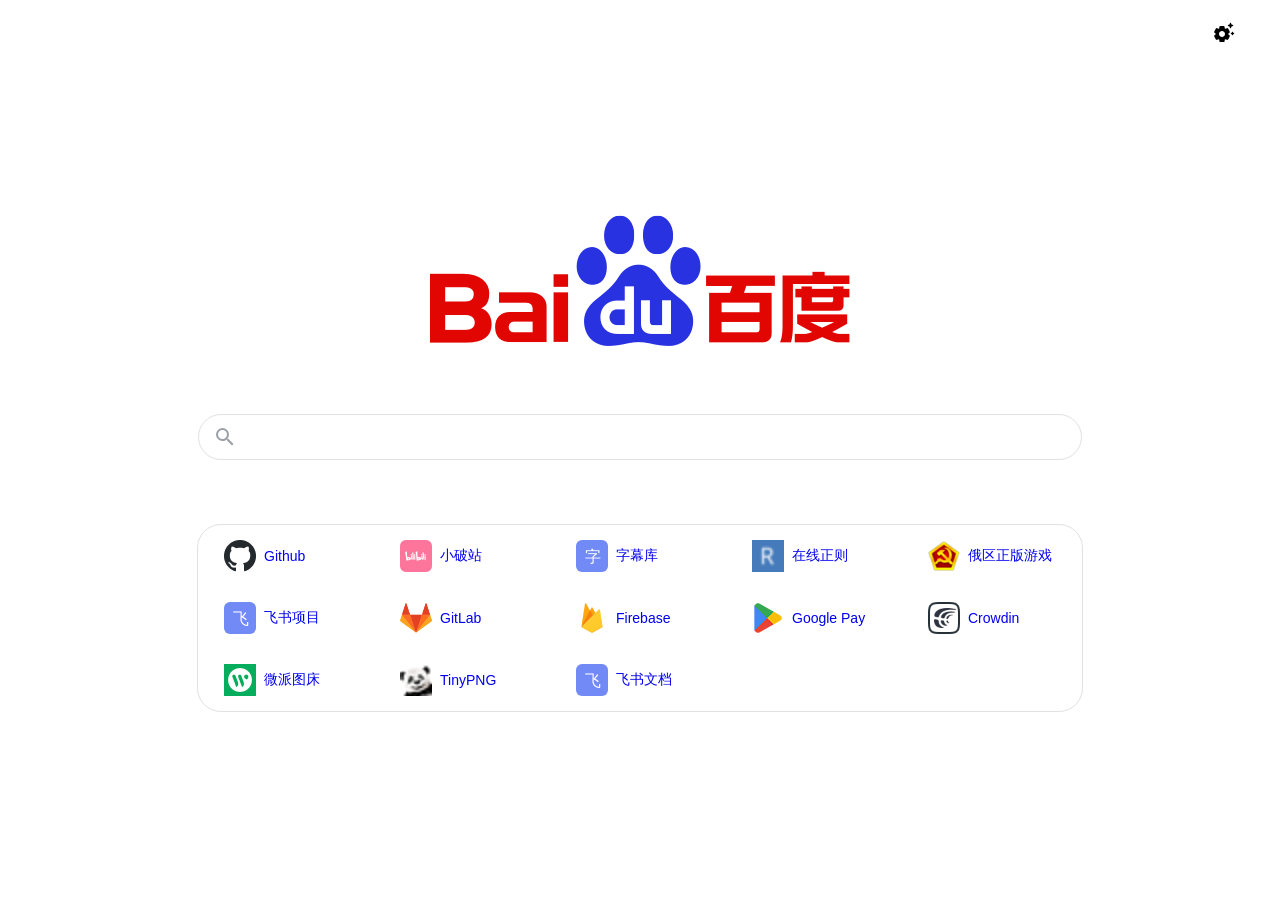
<file: index.html>
<!DOCTYPE html>
<html lang="zh-CN">
<head>
    <meta content="text/html; charset=utf-8" http-equiv="Content-Type"/>
    <title>
        百度一下
    </title>
    <link href="favicon.ico" rel="icon"/>
    <link href="cus.css" rel="stylesheet"/>
    <link href="baidu.css" rel="stylesheet"/>
    <link href="material.css" rel="stylesheet"/>
    <link href="icons.css" rel="stylesheet"/>
    <link href="init-7d80ace317.css" rel="stylesheet"/>
    <script src="jquery.min.js"></script>
    <script src="material-components-web.min.js"></script>
</head>
<body>
<header class="mdc-top-app-bar mdc-top-app-bar--fixed"
        style="-webkit-transition: background-color 250ms cubic-bezier(.4,0,.2,1);">
    <div class="mdc-top-app-bar__row">
        <section class="mdc-top-app-bar__section mdc-top-app-bar__section--align-end" style="margin-right: 20px;">
            <mwc-button style="border-radius: 30px;">
                <button class="mdc-top-app-bar__action-item mdc-icon-button" aria-label="Options"
                        onclick="setting_search_engine()">
                    <svg viewBox="0 0 24 24">
                        <path d="m18.04 7.99-.63-1.4-1.4-.63c-.39-.18-.39-.73 0-.91l1.4-.63.63-1.4c.18-.39.73-.39.91 0l.63 1.4 1.4.63c.39.18.39.73 0 .91l-1.4.63-.63 1.4c-.17.39-.73.39-.91 0zm3.24 4.73-.32-.72c-.18-.39-.73-.39-.91 0l-.32.72-.73.32c-.39.18-.39.73 0 .91l.72.32.32.73c.18.39.73.39.91 0l.32-.72.73-.32c.39-.18.39-.73 0-.91l-.72-.33zm-5.04 1.65 1.23.93c.4.3.51.86.26 1.3l-1.62 2.8c-.25.44-.79.62-1.25.42l-1.43-.6c-.2.13-.42.26-.64.37l-.19 1.54c-.06.5-.49.88-.99.88H8.38c-.5 0-.93-.38-.99-.88l-.19-1.54c-.22-.11-.43-.23-.64-.37l-1.43.6c-.46.2-1 .02-1.25-.42l-1.62-2.8c-.25-.44-.14-.99.26-1.3l1.23-.93V14c0-.12 0-.25.01-.37l-1.23-.93c-.4-.3-.51-.86-.26-1.3l1.62-2.8c.25-.44.79-.62 1.25-.42l1.43.6c.2-.13.42-.26.64-.37l.19-1.54c.05-.49.48-.87.98-.87h3.23c.5 0 .93.38.99.88l.19 1.54c.22.11.43.23.64.37l1.43-.6c.46-.2 1-.02 1.25.42l1.62 2.8c.25.44.14.99-.26 1.3l-1.23.93c.01.12.01.24.01.37s0 .24-.01.36zM13 14c0-1.66-1.34-3-3-3s-3 1.34-3 3 1.34 3 3 3 3-1.34 3-3z"></path>
                    </svg>
                </button>
            </mwc-button>
        </section>
    </div>
</header>
<main class="mdc-top-app-bar--fixed-adjust">
    <center>
        <div class="logo-box">
            <img alt="Google" data-atf="1" height="auto" id="google-logo" src="baidu.png"/>
        </div>
    </center>
    <script type="text/javascript">
        if (localStorage.engine === 'google') {
            $('#google-logo').attr('src','google.png');
        } else if (localStorage.engine === 'bing') {
            $('#google-logo').attr('src','bing.png');
        }
    </script>
    <div class="search">
        <form action="https://www.baidu.com/s" class="tsf" data-submitfalse="f" id="tsf" method="GET" name="f"
              role="search" style="overflow:visible;z-index: 999;">
            <div class="card">
                <div class="input-box">
                    <div class="icon">
                        <div class="iblpc">
                                <span class="wFncld z1asCe">
                                    <svg focusable="false" viewbox="0 0 24 24" xmlns="http://www.w3.org/2000/svg">
                                        <path d="M15.5 14h-.79l-.28-.27A6.471 6.471 0 0 0 16 9.5 6.5 6.5 0 1 0 9.5 16c1.61 0 3.09-.59 4.23-1.57l.27.28v.79l5 4.99L20.49 19l-4.99-5zm-6 0C7.01 14 5 11.99 5 9.5S7.01 5 9.5 5 14 7.01 14 9.5 11.99 14 9.5 14z">
                                        </path>
                                    </svg>
                                </span>
                        </div>
                        <div class="a4bIc">
                            <input id="input_search" autocomplete="off" class="gLFyf gsfi input-view" maxlength="2048" name="wd"
                                   type="text">
                            </input>
                            <script src="search.js">
                            </script>
                        </div>
                    </div>
                </div>
            </div>
            <div class="think_panel" style="display: none;">
            </div>
        </form>
    </div>
    <div style="margin-top: 64px;">
        <div class="card chip_panel" style="height: fit-content;">
            <div class="s-mblock-content s-opacity-blank3" id="sites_panel">
            </div>
        </div>
    </div>
    <script src="sites.js">
    </script>

    <div class="mdc-dialog" style="z-index: 1000;text-align: left;padding-left: 20px;padding-top: 20px;">
        <div class="mdc-dialog__container">
            <div class="mdc-dialog__surface" style="min-width: 300px;">
                <h2 class="mdc-dialog__title" style="font-weight: bold; font-size: x-large;" id="goog_1692804950-alert-title"><!---->设置搜索引擎<!----></h2>

                <div class="mdc-dialog__content" style="padding-top: 14px;" id="goog_1692804950-alert-supporting">
                    <ul>
                        <li>谷歌：需要**上网</li>
                        <li>必应：广告少(建议)</li>
                        <li>百度：国内资源较多</li>
                    </ul>
                </div>

                <footer class="mdc-dialog__actions">
                    <!---->
                    <button type="button" onclick="set_engine('google')" class="mdc-button mdc-dialog__button mdc-ripple-upgraded" data-mdc-dialog-action="1">
                        <span class="mdc-button__label"><!---->谷歌<!----></span>
                        <div class="mdc-button__ripple"></div>
                    </button>
                    <!---->
                    <button type="button" onclick="set_engine('bing')" class="mdc-button mdc-dialog__button mdc-ripple-upgraded" data-mdc-dialog-action="2">
                        <span class="mdc-button__label"><!---->必应<!----></span>
                        <div class="mdc-button__ripple"></div>
                    </button>
                    <!---->
                    <button type="button" onclick="set_engine('baidu')" class="mdc-button mdc-dialog__button mdc-ripple-upgraded" data-mdc-dialog-action="2">
                        <span class="mdc-button__label"><!---->百度<!----></span>
                        <div class="mdc-button__ripple"></div>
                    </button>
                </footer>
            </div>
        </div>
        <div class="mdc-dialog__scrim"></div>
        <script type="text/javascript">
            const buttons = document.querySelectorAll('.mdc-button');
            for (const button of buttons) {
                mdc.ripple.MDCRipple.attachTo(button);
            }
            const topAppBar = new mdc.topAppBar.MDCTopAppBar(document.querySelector('.mdc-top-app-bar'));
            const dialog = new mdc.dialog.MDCDialog(document.querySelector('.mdc-dialog'));
            function set_engine(engine_name) {
                localStorage.engine=engine_name;
                location.reload();
            }
            function setting_search_engine() {
                dialog.open()
            }
            if (localStorage.engine === 'google') {
                $('#tsf').attr('action','https://www.google.com/search');
                $('#input_search').attr('name','q');
            } else if (localStorage.engine === 'bing') {
                $('#tsf').attr('action','https://cn.bing.com/search');
                $('#input_search').attr('name','q');
            }
        </script>
    </div>
</main>
</body>
</html>
</file>
<file: cus.css>
.chip_panel {
    max-width: 884px;
    margin-top: 100px;
    min-height: 150px;
}

@keyframes myfirst {0% {margin-top: 0px;}100% {margin-top: 120px;}}
@-moz-keyframes myfirst {0% {margin-top: 0px;}100% {margin-top: 120px;}}
@-webkit-keyframes myfirst {0% {margin-top: 0px;}100% {margin-top: 120px;}}
@-o-keyframes myfirst {0% {margin-top: 0px;}100% {margin-top: 120px;}}

#google-logo {
    animation: myfirst 0.5s;
    -moz-animation: myfirst 0.5s;
    -webkit-animation: myfirst 0.5s;
    -o-animation: myfirst 0.5s;
    -moz-animation-fill-mode: forwards;
    -webkit-animation-fill-mode: forwards;
    -o-animation-fill-mode: forwards;
}
.logo-box {
    height: 350px;
}
.search {
    position: relative;
    margin: 0 auto;
    width: 584px;
    width: auto;
    max-width: 884px
}

.card:hover {
    box-shadow: 0 1px 6px rgba(32, 33, 36, .28);
    border-color: rgba(223, 225, 229, 0)
}

.input-box {
    width: 100%;
}

.icon {
    flex: 1;
    display: flex;
    padding: 0 8px 0 0;
    padding-left: 14px;
    height: 44px;
}

.wFncld {
    margin-top: 0px;
    color: #9aa0a6;
    height: 20px;
    width: 20px
}

.z1asCe {
    display: inline-block;
    fill: currentColor;
    height: 24px;
    line-height: 24px;
    position: relative;
    width: 24px
}
.z1asCe svg {
    display: block;
    height: 100%;
    width: 100%
}
.a4bIc {
    display: flex;
    flex: 1;
    flex-wrap: wrap
}
.gLFyf {
    background-color: transparent;
    border: none;
    margin: 0;
    padding: 0;
    color: rgba(0, 0, 0, .87);
    word-wrap: break-word;
    outline: none;
    display: flex;
    flex: 100%;
    -webkit-tap-highlight-color: transparent;
    margin-top: 0px;
    height: 44px;
    font-size: 16px
}
.iblpc {
    display: flex;
    align-items: center;
    padding-right: 13px;
    margin-top: 0;
}
.pR49Ae {
    color: transparent;
    flex: 100%;
    white-space: pre;
    height: 44px
}
.gsfi {
    font: 16px arial, sans-serif;
    color: rgba(0, 0, 0, .87);
    line-height: 44px;
    height: 44px !important
}
.card {
    background: #fff;
    display: flex;
    border: 1px solid #dfe1e5;
    box-shadow: none;
    border-radius: 24px;
    z-index: 3;
    height: 44px;
    margin: 0 auto;
    width: 482px;
    width: auto;
}
.think_card {
    z-index: 2;
    border-bottom-left-radius: 0;
    border-bottom-right-radius: 0;
    box-shadow: 0 1px 6px rgba(32, 33, 36, .28);
    border-color: rgba(223, 225, 229, 0)
}
.think_panel {
    position: absolute;
    width: 100%;
    height: auto;
    text-align: left;
    margin-top: -1px;
    z-index: 4;
    cursor: default;
    background: #fff;
    box-shadow: 0 1px 6px rgba(32, 33, 36, .28);
    display: flex;
    flex-direction: column;
    list-style-type: none;
    margin: 0;
    padding: 0;
    border: 0;
    border-radius: 0 0 24px 24px;
    padding-bottom: 4px;
    overflow: hidden;
}
.think_list:hover {
    background: #eee;
}

.sbct {
    display: flex;
    align-items: center;
    min-width: 0;
    padding: 0;
}
.sbic {
    display: flex;
    flex: 0 1 auto;
    align-items: center;
    margin-right: 20px;
}
.sb43 {
    background: url(s_i.png) no-repeat 0 0;
    background-size: 25px;
    min-height: 25px;
    min-width: 25px;
    height: 25px;
    width: 25px;
}
.jKWzZXdEJWi__suggestions-inner-container {
    flex: auto;
    display: flex;
    margin: 0 20px;
    height: 35px;
    align-items: center;
    margin: 0 20px 0 14px;
}
</file>
<file: baidu.css>
.s-xmancard-mine_new_new {
    position: relative;
    -moz-user-select: none;
    -webkit-user-select: none;
    user-select: none;
    padding-bottom: 21px
}
blockquote, body, button, dd, dl, dt, fieldset, form, h1, h2, h3, h4, h5, h6, hr, input, legend, li, ol, p, pre, td, textarea, th, ul {
    margin: 0;
    padding: 0
}
html {
    color: #000;
    overflow-y: scroll;
    overflow: -moz-scrollbars
}
body, button, input, select, textarea {
    font-size: 12px;
    font-family: "PingFang SC", Arial, "Microsoft YaHei", sans-serif
}
h1, h2, h3, h4, h5, h6 {
    font-size: 100%
}
em {
    font-style: normal
}
small {
    font-size: 12px
}
ol, ul {
    list-style: none
}
a {
    text-decoration: none
}
a:hover {
    text-decoration: underline
}
legend {
    color: #000
}
fieldset, img {
    border: 0
}
button, input, select, textarea {
    font-size: 100%
}
table {
    border-collapse: collapse;
    border-spacing: 0
}
img {
    -ms-interpolation-mode: bicubic
}
textarea {
    resize: vertical
}
.left {
    float: left
}
.right {
    float: right
}
.overflow {
    overflow: hidden
}
.hide {
    display: none
}
.block {
    display: block
}
.inline {
    display: inline
}
.error {
    color: red;
    font-size: 12px
}
button, label {
    cursor: pointer
}
.clearfix:after {
    content: '\20';
    display: block;
    height: 0;
    clear: both
}
.clearfix {
    zoom: 1
}
.clear {
    clear: both;
    height: 0;
    line-height: 0;
    font-size: 0;
    visibility: hidden;
    overflow: hidden
}
.wordwrap {
    word-break: break-all;
    word-wrap: break-word
}
.s-yahei {
    font-family: arial, 'Microsoft Yahei', '微软雅黑'
}
pre.wordwrap {
    white-space: pre-wrap
}
body {
    text-align: center;
    background: #fff
}
body, form {
    position: relative;
    z-index: 0
}
td {
    text-align: left
}
img {
    border: 0
}
#s_wrap {
    position: relative;
    z-index: 0;
    min-width: 1000px
}
#wrapper {
    height: 100%
}
#head .s-ps-islite {
    _padding-bottom: 370px
}
#head_wrapper.s-ps-islite {
    padding-bottom: 370px
}
#head_wrapper.s-ps-islite #s_lm_wrap {
    bottom: 298px;
    background: 0 0!important;
    filter: none!important
}
#head_wrapper.s-ps-islite .s_form {
    position: relative;
    z-index: 1
}
#head_wrapper.s-ps-islite .fm {
    position: absolute;
    bottom: 0
}
#head_wrapper.s-ps-islite .s-p-top {
    position: absolute;
    bottom: 40px;
    width: 100%;
    height: 181px
}
#head_wrapper.s-ps-islite #s_lg_img, #head_wrapper.s-ps-islite #s_lg_img_new {
    position: static;
    margin: 33px auto 0 auto
}
.s_lm_hide {
    display: none!important
}
#head_wrapper.s-down #s_lm_wrap {
    display: none
}
.s-lite-version #m {
    padding-top: 125px
}
#s_lg_img, #s_lg_img_new {
    position: absolute;
    bottom: 10px;
    left: 50%;
    margin-left: -135px
}
#form {
    z-index: 1
}
#s_lm_wrap {
    position: absolute;
    margin-left: -447px;
    bottom: 0;
    left: 50%;
    z-index: 0;
    height: 30px;
    width: 895px;
    line-height: 30px;
    text-align: center
}
.s-skin-hasbg #s_lm_wrap {
    background: 0 0;
    background-image: -webkit-gradient(linear, left top, left bottom, from(rgba(0, 0, 0, .3)), to(rgba(0, 0, 0, .3)));
    background-image: -moz-linear-gradient(rgba(0, 0, 0, .3) 0, rgba(0, 0, 0, .3) 100%);
    background-image: -ms-linear-gradient(rgba(0, 0, 0, .3) 0, rgba(0, 0, 0, .3) 100%);
    background-image: -o-linear-gradient(rgba(0, 0, 0, .3) 0, rgba(0, 0, 0, .3) 100%);
    background-image: linear-gradient(rgba(0, 0, 0, .3) 0, rgba(0, 0, 0, .3) 100%);
    filter: progid:DXImageTransform.Microsoft.gradient(startColorstr=#66000000, endColorstr=#66000000)
}
#s_lm_wrap.s-down {
    display: none
}
#lm {
    color: #666;
    height: 15px;
    line-height: 16px;
    padding: 7px 0
}
#lm a {
    text-decoration: underline;
    color: #666
}
#nv {
    margin: 0 0 5px;
    _margin-bottom: 4px;
    padding: 2px 0 0;
    text-align: left;
    text-indent: 50px
}
#nv a, #nv b {
    margin-left: 19px
}
#lk, #nv a, #nv b, .btn {
    font-size: 14px
}
.s-down .s_form {
    padding-left: 0;
    margin-top: 0;
    min-height: 0
}
.s_form .tools {
    position: absolute;
    right: -55px
}
.s_form_wrapper {
    height: 100%
}
#head_wrapper.s-down #mCon span {
    color: #000
}
#lk {
    margin: 33px 0
}
#lk span {
    font: 14px "\5b8b\4f53"
}
#lh {
    margin: 16px 0 5px;
    word-spacing: 3px
}
#mCon {
    height: 15px;
    line-height: 15px;
    width: 28px;
    padding: 10px 8px 0 0;
    cursor: pointer;
    background: url(https://dss0.bdstatic.com/5aV1bjqh_Q23odCf/static/superman/img/spis7-d578e7ff4b.png) no-repeat -684px -605px
}
#mCon span {
    color: #333;
    cursor: default;
    display: block
}
#mCon .hw {
    text-decoration: underline;
    cursor: pointer
}
#mMenu {
    width: 56px;
    border: 1px solid #9b9b9b;
    list-style: none;
    position: absolute;
    right: -9px;
    top: 30px;
    display: none;
    background: #fff;
    box-shadow: 1px 1px 2px #ccc;
    -moz-box-shadow: 1px 1px 2px #ccc;
    -webkit-box-shadow: 1px 1px 2px #ccc;
    filter: progid:DXImageTransform.Microsoft.Shadow(Strength=2, Direction=135, Color="#cccccc")\9
}
#mMenu a, #mMenu a:visited {
    color: #00c;
    width: 100%;
    height: 100%;
    display: block;
    line-height: 22px;
    text-indent: 6px;
    text-decoration: none;
    filter: none\9
}
#mMenu a:hover {
    background: #ebebeb
}
#mMenu .ln {
    height: 1px;
    background: #ebebeb;
    overflow: hidden;
    font-size: 1px;
    line-height: 1px;
    margin-top: -1px
}
#cp, #cp a {
    color: #77c
}
#tb_mr {
    color: #00c;
    cursor: pointer;
    position: relative;
    z-index: 200
}
#tb_mr b {
    font-weight: 400
}
#nv a, #tb_mr b {
    text-decoration: underline
}
#nv a {
    color: #00c
}
#hwr_div, #loading {
    z-index: 3000
}
.bd_bear_home {
    display: none
}
#mHolder {
    display: none
}
#mHolder .c-icon {
    right: 0;
    top: 0;
    position: absolute;
    float: right;
    width: 15px;
    height: 15px
}
.main {
    display: none
}
#s_feed {
    display: none
}
.s-ps-sug {
    border: 1px solid #ccc!important;
    box-shadow: 1px 1px 3px #ededed;
    -webkit-box-shadow: 1px 1px 3px #ededed;
    -moz-box-shadow: 1px 1px 3px #ededed;
    -o-box-shadow: 1px 1px 3px #ededed;
    position: absolute;
    top: 32px;
    left: 0
}
.s-ps-sug table {
    width: 100%;
    background: #fff;
    cursor: default
}
.s-ps-sug td {
    color: #000;
    font: 14px arial;
    height: 25px;
    line-height: 25px;
    padding: 0 8px
}
.s-ps-sug td b {
    color: #000
}
.s-ps-sug .mo {
    background: #ebebeb;
    cursor: pointer
}
.s-ps-sug .ml {
    background: #fff
}
.s-ps-sug td.sug_storage {
    color: #7a77c8
}
.s-ps-sug td.sug_storage b {
    color: #7a77c8
}
.s-ps-sug .sug_del {
    font-size: 12px;
    color: #666;
    text-decoration: underline;
    float: right;
    cursor: pointer;
    display: none
}
.s-ps-sug .sug_del {
    font-size: 12px;
    color: #666;
    text-decoration: underline;
    float: right;
    cursor: pointer;
    display: none
}
.s-ps-sug .mo .sug_del {
    display: block
}
.s-ps-sug .sug_ala {
    border-bottom: 1px solid #e6e6e6
}
.s-ps-sug td h3 {
    line-height: 14px;
    margin: 6px 0 4px 0;
    font-size: 12px;
    font-weight: 400;
    color: #7b7b7b;
    padding-left: 20px;
    background: url(img/sug_bd.png) no-repeat left center
}
.s-ps-sug td p {
    font-size: 14px;
    font-weight: 700;
    padding-left: 20px
}
.s-ps-sug td p span {
    font-size: 12px;
    font-weight: 400;
    color: #7b7b7b
}
#s_user_center {
    font-weight: 400;
    background-position: right -223px\9
}
#s_user_center_menu {
    right: 131px
}
.s-ps-islite #nv {
    padding-top: 22px;
    line-height: 16px;
    height: 16px;
    margin-bottom: 13px
}
#form .bdsug .bdsug-direct {
    width: auto;
    padding: 0;
    border-bottom: 1px solid #f1f1f1
}
#head_wrapper .bdsug .bdsug-direct p {
    color: #00c;
    font-weight: 700;
    line-height: 34px;
    padding: 0 8px;
    margin-top: 0;
    cursor: pointer;
    white-space: nowrap;
    overflow: hidden
}
#head_wrapper .bdsug .bdsug-direct p img {
    width: 16px;
    height: 16px;
    margin: 7px 6px 9px 0;
    vertical-align: middle
}
#head_wrapper .bdsug .bdsug-direct p span {
    margin-left: 8px
}
#head_wrapper .bdsug .bdsug-direct p i {
    font-size: 12px;
    line-height: 100%;
    font-style: normal;
    font-weight: 400;
    color: #fff;
    background-color: #2b99ff;
    display: inline;
    text-align: center;
    padding: 1px 5px;
    *padding: 2px 5px 0 5px;
    margin-left: 8px;
    overflow: hidden
}
#result_logo, #s_tab, #u, #wrapper_wrapper {
    display: none
}
#prefpanel {
    background: #fafafa;
    display: none;
    opacity: 0;
    position: fixed;
    _position: absolute;
    top: -359px;
    z-index: 500;
    width: 100%;
    min-width: 960px;
    border-bottom: 1px solid #ebebeb;
    *left: 0!important;
    text-align: left
}
#prefpanel form {
    _width: 850px
}
@font-face {
    font-family: cIconfont;
    src: url(https://dss0.bdstatic.com/5aV1bjqh_Q23odCf/static/superman/font/iconfont-1d4d226eb2.eot);
    src: url(https://dss0.bdstatic.com/5aV1bjqh_Q23odCf/static/superman/font/iconfont-1d4d226eb2.eot?#iefix) format('embedded-opentype'), url(https://dss0.bdstatic.com/5aV1bjqh_Q23odCf/static/superman/font/iconfont-8db5f471f4.woff2) format('woff2'), url(https://dss0.bdstatic.com/5aV1bjqh_Q23odCf/static/superman/font/iconfont-ae2a05a835.woff) format('woff'), url(https://dss0.bdstatic.com/5aV1bjqh_Q23odCf/static/superman/font/iconfont-16ef1b40fd.ttf) format('truetype'), url(https://dss0.bdstatic.com/5aV1bjqh_Q23odCf/static/superman/font/iconfont-450a129aea.svg#iconfont) format('svg')
}
.c-gap-top-small {
    margin-top: 3px
}
.c-gap-top {
    margin-top: 7px
}
.c-gap-top-large {
    margin-top: 11px
}
.c-gap-top-mini {
    margin-top: 2px
}
.c-gap-top-xsmall {
    margin-top: 4px
}
.c-gap-top-middle {
    margin-top: 10px
}
.c-gap-bottom-small {
    margin-bottom: 3px
}
.c-gap-bottom {
    margin-bottom: 7px
}
.c-gap-bottom-large {
    margin-bottom: 11px
}
.c-gap-bottom-mini {
    margin-bottom: 2px
}
.c-gap-bottom-xsmall {
    margin-bottom: 4px
}
.c-gap-bottom-middle {
    margin-bottom: 10px
}
.c-gap-left {
    margin-left: 12px
}
.c-gap-left-small {
    margin-left: 8px
}
.c-gap-left-xsmall {
    margin-left: 4px
}
.c-gap-left-mini {
    margin-left: 2px
}
.c-gap-left-large {
    margin-left: 16px
}
.c-gap-left-middle {
    margin-left: 10px
}
.c-gap-right {
    margin-right: 12px
}
.c-gap-right-small {
    margin-right: 8px
}
.c-gap-right-xsmall {
    margin-right: 4px
}
.c-gap-right-mini {
    margin-right: 2px
}
.c-gap-right-large {
    margin-right: 16px
}
.c-gap-right-middle {
    margin-right: 10px
}
.c-gap-icon-right-small {
    margin-right: 5px
}
.c-gap-icon-right {
    margin-right: 10px
}
.c-gap-icon-left-small {
    margin-left: 5px
}
.c-gap-icon-left {
    margin-left: 10px
}
.c-row {
    *zoom: 1
}
.c-row:after {
    display: block;
    height: 0;
    content: "";
    clear: both;
    visibility: hidden
}
.c-span1 {
    width: 32px
}
.c-span2 {
    width: 80px
}
.c-span3 {
    width: 128px
}
.c-span4 {
    width: 176px
}
.c-span5 {
    width: 224px
}
.c-span6 {
    width: 272px
}
.c-span7 {
    width: 320px
}
.c-span8 {
    width: 368px
}
.c-span9 {
    width: 416px
}
.c-span10 {
    width: 464px
}
.c-span11 {
    width: 512px
}
.c-span12 {
    width: 560px
}
.c-span10, .c-span11, .c-span12, .c-span2, .c-span3, .c-span4, .c-span5, .c-span6, .c-span7, .c-span8, .c-span9 {
    float: left;
    _display: inline;
    margin-right: 16px;
    list-style: none
}
.c-span-last {
    margin-right: 0
}
.c-span-last-s {
    margin-right: 0
}
.c-feed-box .c-span1 {
    width: 43px
}
.c-feed-box .c-span2 {
    width: 90px
}
.c-feed-box .c-span3 {
    width: 137px
}
.c-feed-box .c-span4 {
    width: 184px
}
.c-feed-box .c-span5 {
    width: 231px
}
.c-feed-box .c-span6 {
    width: 278px
}
.c-feed-box .c-span7 {
    width: 325px
}
.c-feed-box .c-span8 {
    width: 372px
}
.c-feed-box .c-span9 {
    width: 419px
}
.c-feed-box .c-span10 {
    width: 466px
}
.c-feed-box .c-span11 {
    width: 513px
}
.c-feed-box .c-span12 {
    width: 560px
}
.c-feed-box .c-span10, .c-feed-box .c-span11, .c-feed-box .c-span12, .c-feed-box .c-span2, .c-feed-box .c-span3, .c-feed-box .c-span4, .c-feed-box .c-span5, .c-feed-box .c-span6, .c-feed-box .c-span7, .c-feed-box .c-span8, .c-feed-box .c-span9 {
    margin-right: 4px
}
.c-feed-box .c-span-last {
    margin-right: 0
}
.c-index {
    display: inline-block;
    width: 14px;
    padding: 1px 0;
    line-height: 100%;
    text-align: center;
    color: #fff;
    background-color: #8eb9f5;
    font-size: 12px
}
.c-index-hot, .c-index-hot1 {
    background-color: #f54545
}
.c-index-hot2 {
    background-color: #ff8547
}
.c-index-hot3 {
    background-color: #ffac38
}
.c-index-single {
    display: inline-block;
    background: 0 0;
    color: #9195a3;
    width: 18px;
    font-size: 15px;
    letter-spacing: -1px
}
.c-index-single-hot, .c-index-single-hot1 {
    color: #fe2d46
}
.c-index-single-hot2 {
    color: #f60
}
.c-index-single-hot3 {
    color: #faa90e
}
.c-font-sigma {
    font: 36px/60px Arial, sans-serif
}
.c-font-large {
    font: 20px/30px Arial, sans-serif
}
.c-font-big {
    font: 20px/30px Arial, sans-serif
}
.c-font-special {
    font: 16px/26px Arial, sans-serif
}
.c-font-medium {
    font: 14px/24px Arial, sans-serif
}
.c-font-middle {
    font: 14px/24px Arial, sans-serif
}
.c-font-normal {
    font: 13px/23px Arial, sans-serif
}
.c-font-small {
    font: 12px/20px Arial, sans-serif
}
.c-font-family {
    font-family: Arial, sans-serif
}
.c-color-t {
    color: #222
}
.c-color-text {
    color: #333
}
.c-color-gray {
    color: #626675
}
.c-color-gray2 {
    color: #9195a3
}
.c-color-visited {
    color: #626675
}
.c-color-link {
    color: #222
}
.c-color-orange {
    color: #fa4901
}
.c-color-green {
    color: #0ebe90
}
.c-color-ad {
    color: #77a9f9
}
.c-color-red {
    color: #f63051
}
.c-color-red:visited {
    color: #f63051
}
.c-color-warn {
    color: #ff7900
}
.c-color-warn:visited {
    color: #ff7900
}
.c-color-link {
    color: #3951b3
}
.c-btn, .c-btn:visited {
    color: #626675!important
}
.c-btn {
    display: inline-block;
    overflow: hidden;
    font-family: inherit;
    font-weight: 400;
    text-align: center;
    vertical-align: middle;
    outline: 0;
    border: 0;
    height: 30px;
    width: 80px;
    line-height: 30px;
    font-size: 14px;
    border-radius: 6px;
    padding: 0;
    background-color: #f5f5f6;
    *zoom: 1;
    cursor: pointer
}
a.c-btn {
    text-decoration: none
}
button.c-btn {
    *overflow: visible;
    border: 0
}
button.c-btn::-moz-focus-inner {
    padding: 0;
    border: 0
}
.c-btn-disable {
    color: #9195a3!important
}
.c-btn-disable:visited {
    color: #9195a3!important
}
.c-btn-disable:hover {
    cursor: default;
    color: #9195a3!important;
    background-color: #f5f5f6
}
.c-btn-mini {
    height: 24px;
    width: 48px;
    line-height: 24px
}
.c-btn-mini .c-icon {
    margin-top: 2px
}
.c-btn-large {
    height: 30px;
    line-height: 30px;
    font-size: 14px
}
button.c-btn-large {
    height: 30px;
    _line-height: 24px
}
.c-btn-large .c-icon {
    margin-top: 7px;
    _margin-top: 6px
}
.c-btn-primary, .c-btn-primary:visited {
    color: #fff!important
}
.c-btn-primary {
    background-color: #4e71f2
}
.c-btn-add {
    width: 32px;
    height: 32px;
    line-height: 32px;
    text-align: center;
    color: #9195a3!important
}
.c-btn-add:hover {
    background-color: #4e71f2;
    color: #fff!important
}
.c-btn-add .c-icon {
    float: none
}
.c-btn-add-disable:hover {
    cursor: default;
    color: #9195a3!important;
    background-color: #f5f5f6
}
.c-select {
    position: relative;
    display: inline-block;
    width: 96px;
    box-sizing: border-box;
    -webkit-box-sizing: border-box;
    -moz-box-sizing: border-box;
    vertical-align: middle;
    color: #222;
    font: 13px/23px Arial, sans-serif
}
.c-select-selection {
    display: block;
    height: 30px;
    line-height: 29px;
    box-sizing: border-box;
    -webkit-box-sizing: border-box;
    -moz-box-sizing: border-box;
    padding: 0 26px 0 10px;
    background-color: #fff;
    border-radius: 6px;
    border: 1px solid #d7d9e0;
    outline: 0;
    user-select: none;
    cursor: pointer;
    position: relative;
    overflow: hidden;
    text-overflow: ellipsis;
    white-space: nowrap
}
.c-select-arrow, .c-select-arrow-up {
    position: absolute;
    top: -1px;
    right: 10px;
    color: #9195a3;
    font-size: 16px
}
.c-select-dropdown {
    display: none;
    position: absolute;
    padding-top: 4px;
    top: 25px;
    z-index: 999;
    left: 0;
    width: 94px;
    box-sizing: content-box;
    -webkit-box-sizing: content-box;
    -moz-box-sizing: content-box;
    background: #fff;
    border-radius: 0 0 6px 6px;
    border: 1px solid #d7d9e0;
    border-top: 0;
    zoom: 1
}
.c-select-split {
    border-top: 1px solid #f5f5f5;
    margin: 0 5px
}
.c-select-dropdown-list {
    padding: 0;
    margin: 5px 0 0;
    list-style: none
}
.c-select-dropdown-list.c-select-scroll {
    max-height: 207px;
    overflow-y: auto;
    overflow-x: hidden;
    margin-right: 5px;
    margin-bottom: 9px
}
.c-select-dropdown-list.c-select-scroll::-webkit-scrollbar {
    width: 2px
}
.c-select-dropdown-list.c-select-scroll::-webkit-scrollbar-track {
    width: 2px;
    background: #f5f5f6;
    border-radius: 1px
}
.c-select-dropdown-list.c-select-scroll::-webkit-scrollbar-thumb {
    width: 2px;
    height: 58px;
    background-color: #4e71f2;
    border-radius: 1px
}
.c-select-dropdown-list.c-select-scroll .c-select-item:last-child {
    margin: 0
}
.c-select-item {
    margin: 0 0 4px;
    padding: 0 10px;
    clear: both;
    white-space: nowrap;
    list-style: none;
    cursor: pointer;
    box-sizing: border-box;
    -webkit-box-sizing: border-box;
    -moz-box-sizing: border-box
}
.c-select-item:hover {
    color: #315efb
}
.c-select-item-selected {
    color: #315efb
}
.c-select-arrow-up {
    display: none
}
.c-select-visible .c-select-selection {
    border-radius: 6px 6px 0 0
}
.c-select-visible .c-select-dropdown {
    display: block
}
.c-select-visible .c-select-arrow {
    display: none
}
.c-select-visible .c-select-arrow-up {
    display: inline-block
}
.c-img {
    position: relative;
    display: block;
    min-height: 1px;
    border: 0;
    line-height: 0;
    background: #f5f5f6;
    overflow: hidden
}
.c-img img {
    width: 100%
}
.c-img1 {
    width: 32px
}
.c-img2 {
    width: 80px
}
.c-img3 {
    width: 128px
}
.c-img4 {
    width: 176px
}
.c-img6 {
    width: 272px
}
.c-img12 {
    width: 560px
}
.c-feed-box .c-img1 {
    width: 43px
}
.c-feed-box .c-img2 {
    width: 90px
}
.c-feed-box .c-img3 {
    width: 137px
}
.c-feed-box .c-img4 {
    width: 184px
}
.c-feed-box .c-img6 {
    width: 278px
}
.c-feed-box .c-img12 {
    width: 560px
}
.c-img-l, .c-img-s, .c-img-v, .c-img-w, .c-img-x, .c-img-y, .c-img-z {
    height: 0;
    overflow: hidden
}
.c-img-s {
    padding-bottom: 100%
}
.c-img-l {
    padding-bottom: 133.33333333%
}
.c-img-w {
    padding-bottom: 56.25%
}
.c-img-x {
    padding-bottom: 75%
}
.c-img-y {
    padding-bottom: 66.66666667%
}
.c-img-v {
    padding-bottom: 116.66666667%
}
.c-img-z {
    padding-bottom: 62.5%
}
.c-img-radius {
    border-radius: 6px
}
.c-img-radius-s {
    border-radius: 2px
}
.c-img-radius-small {
    border-radius: 2px
}
.c-img-radius-large {
    border-radius: 12px
}
.c-img-radius-middle {
    border-radius: 4px
}
.c-img-radius-left {
    border-top-left-radius: 6px;
    border-bottom-left-radius: 6px
}
.c-img-radius-right {
    border-top-right-radius: 6px;
    border-bottom-right-radius: 6px
}
.c-img-radius-left-s {
    border-top-left-radius: 2px;
    border-bottom-left-radius: 2px
}
.c-img-radius-right-s {
    border-top-right-radius: 2px;
    border-bottom-right-radius: 2px
}
.c-img-radius-left-l {
    border-top-left-radius: 12px;
    border-bottom-left-radius: 12px
}
.c-img-radius-right-l {
    border-top-right-radius: 12px;
    border-bottom-right-radius: 12px
}
.c-img-mask {
    position: absolute;
    top: 0;
    left: 0;
    z-index: 2;
    width: 100%;
    height: 100%;
    background-image: radial-gradient(circle, rgba(0, 0, 0, 0), rgba(0, 0, 0, .04));
    background-image: -ms-radial-gradient(circle, rgba(0, 0, 0, 0), rgba(0, 0, 0, .04))
}
.c-img-border {
    content: '';
    position: absolute;
    top: 0;
    left: 0;
    bottom: 0;
    right: 0;
    border: 1px solid rgba(0, 0, 0, .05)
}
.c-img-circle {
    border-radius: 100%;
    overflow: hidden
}
.c-input {
    display: inline-block;
    font: 13px/23px Arial, sans-serif;
    color: #333;
    padding: 0 10px;
    border: 1px solid #d7d9e0;
    border-radius: 6px;
    height: 28px;
    line-height: 28px\9;
    font-size: 13px;
    outline: 0;
    box-sizing: content-box;
    -webkit-box-sizing: content-box;
    -moz-box-sizing: content-box;
    vertical-align: top;
    overflow: hidden
}
.c-input .c-icon {
    float: right;
    margin-top: 6px;
    font-size: 16px;
    color: #9195a3
}
.c-input .c-icon-left {
    float: left;
    margin-right: 4px
}
.c-input input {
    float: left;
    font-size: 13px;
    border: 0;
    outline: 0
}
.c-input input::-moz-placeholder, .c-input input::-ms-input-placeholder, .c-input input::-webkit-input-placeholder, .c-input::-moz-placeholder, .c-input::-ms-input-placeholder, .c-input::-webkit-input-placeholder {
    color: #9195a3
}
.c-input {
    width: 394px
}
.c-input input {
    width: 374px
}
.c-input-xmini {
    width: 154px
}
.c-input-xmini input {
    width: 134px
}
.c-input-mini {
    width: 202px
}
.c-input-mini input {
    width: 182px
}
.c-input-small {
    width: 346px
}
.c-input-small input {
    width: 326px
}
.c-input-large {
    width: 442px
}
.c-input-large input {
    width: 422px
}
.c-input-xlarge {
    width: 730px
}
.c-input-xlarge input {
    width: 710px
}
.c-input12 {
    width: 538px
}
.c-input12 input {
    width: 518px
}
.c-input20 {
    width: 922px
}
.c-input20 input {
    width: 902px
}
.c-checkbox, .c-radio {
    display: inline-block;
    position: relative;
    white-space: nowrap;
    outline: 0;
    line-height: 1;
    vertical-align: middle;
    cursor: pointer;
    width: 16px;
    height: 16px
}
.c-checkbox-inner, .c-radio-inner {
    display: inline-block;
    position: relative;
    width: 16px;
    height: 16px;
    line-height: 16px;
    text-align: center;
    top: 0;
    left: 0;
    background-color: #fff;
    color: #d7d9e0
}
.c-checkbox-input, .c-radio-input {
    position: absolute;
    top: 0;
    bottom: 0;
    left: 0;
    right: 0;
    z-index: 1;
    opacity: 0;
    filter: alpha(opacity=0)\9;
    user-select: none;
    margin: 0;
    padding: 0;
    width: 100%;
    height: 100%;
    cursor: pointer;
    zoom: 1
}
.c-checkbox-inner-i, .c-radio-inner-i {
    display: none;
    font-size: 16px
}
.c-checkbox-inner-bg, .c-radio-inner-bg {
    font-size: 16px;
    position: absolute;
    top: 0;
    left: 0;
    z-index: 1
}
.c-checkbox-checked .c-checkbox-inner-i, .c-radio-checked .c-radio-inner-i {
    color: #4e71f2;
    display: inline-block
}
.c-textarea {
    font: 13px/23px Arial, sans-serif;
    color: #333;
    padding: 0 10px;
    border: 1px solid #d7d9e0;
    border-radius: 6px;
    padding: 5px 10px;
    resize: none;
    outline: 0
}
.c-textarea::-moz-placeholder, .c-textarea::-ms-input-placeholder, .c-textarea::-webkit-input-placeholder {
    color: #9195a3
}
.c-icon {
    font-family: cIconfont!important;
    font-style: normal;
    -webkit-font-smoothing: antialiased;
    -moz-osx-font-smoothing: grayscale
}
.c-line-clamp1 {
    overflow: hidden;
    text-overflow: ellipsis;
    white-space: nowrap
}
.c-text {
    display: inline-block;
    padding: 0 2px;
    text-align: center;
    vertical-align: middle;
    font-style: normal;
    color: #fff;
    overflow: hidden;
    line-height: 16px;
    height: 16px;
    font-size: 12px;
    border-radius: 4px;
    font-weight: 200
}
a.c-text {
    text-decoration: none
}
.c-text-info {
    padding-left: 0;
    padding-right: 0;
    font-weight: 700;
    color: #2b99ff;
    vertical-align: text-bottom
}
.c-text-info span {
    padding: 0 2px;
    font-weight: 400
}
.c-text-important {
    background-color: #1cb7fd
}
.c-text-public {
    background-color: #4e6ef2
}
.c-text-warning {
    background-color: #f60
}
.c-text-prompt {
    background-color: #ffc20d
}
.c-text-danger {
    background-color: #f73131
}
.c-text-safe {
    background-color: #39b362
}
.c-text-mult {
    padding: 0 4px;
    line-height: 18px;
    height: 18px;
    border-radius: 4px;
    font-weight: 400
}
.c-text-blue {
    background-color: #4e6ef2
}
.c-text-blue-border {
    border: 1px solid #cbd2ff;
    padding: 0 8px;
    border-radius: 4px;
    font-weight: 400;
    color: #4e6ef2!important
}
.c-text-green {
    background-color: #39b362
}
.c-text-green-border {
    border: 1px solid #c9e7cd;
    padding: 0 8px;
    border-radius: 4px;
    font-weight: 400;
    color: #39b362!important
}
.c-text-red {
    background-color: #f73131
}
.c-text-red-border {
    border: 1px solid #f0c8bd;
    padding: 0 8px;
    border-radius: 4px;
    font-weight: 400;
    color: #f73131!important
}
.c-text-yellow {
    background-color: #ffc20d
}
.c-text-yellow-border {
    border: 1px solid #fcedb1;
    padding: 0 8px;
    border-radius: 4px;
    font-weight: 400;
    color: #ffc20d!important
}
.c-text-orange {
    background-color: #f60
}
.c-text-orange-border {
    border: 1px solid #f8d2b0;
    padding: 0 8px;
    border-radius: 4px;
    font-weight: 400;
    color: #f60!important
}
.c-text-pink {
    background-color: #fc3274
}
.c-text-pink-border {
    border: 1px solid #f6c4d7;
    padding: 0 8px;
    border-radius: 4px;
    font-weight: 400;
    color: #fc3274!important
}
.c-text-gray {
    background-color: #858585
}
.c-text-gray-border {
    border: 1px solid #dbdbdb;
    padding: 0 8px;
    border-radius: 4px;
    font-weight: 400;
    color: #858585!important
}
.c-text-dark-red {
    background-color: #cc2929
}
.c-text-gray-opacity {
    background-color: rgba(0, 0, 0, .3)
}
.c-text-white-border {
    border: 1px solid rgba(255, 255, 255, .8);
    padding: 0 8px;
    border-radius: 4px;
    font-weight: 400;
    color: #fff!important
}
.c-text-hot {
    background-color: #ff9812
}
.c-text-new {
    background-color: #ff455b
}
.c-text-fei {
    background-color: #ff7413
}
.c-text-bao {
    background-color: #d61a6e
}
.c-text-rec {
    background-color: #3ca6ff
}
.c-text-time {
    background-color: rgba(0, 0, 0, .3)
}
.c-wrapper {
    word-wrap: break-word;
    word-break: break-all;
    font: 14px/24px Arial, sans-serif;
    color: #222
}
.c-wrapper:after {
    display: block;
    height: 0;
    content: "";
    clear: both;
    visibility: hidden
}
.c-container {
    width: 560px
}
.c-wrapper-l {
    width: 1040px
}
.c-wrapper-l .c-container-r {
    width: 368px
}
.c-wrapper-s {
    width: 896px
}
.c-wrapper-s .c-container-r {
    width: 272px
}
@media screen and (max-width:1340px) {
    .c-wrapper {
        width: 896px
    }
    .c-wrapper .c-container-r {
        width: 272px
    }
}
.c-dialog-box {
    display: none;
    position: absolute;
    z-index: 999;
    box-shadow: 0 2px 10px 0 rgba(0, 0, 0, .1);
    -webkit-box-shadow: 0 2px 10px 0 rgba(0, 0, 0, .1);
    -moz-box-shadow: 0 2px 10px 0 rgba(0, 0, 0, .1);
    -o-box-shadow: 0 2px 10px 0 rgba(0, 0, 0, .1);
    border-radius: 16px;
    background: #fff;
    padding: 19px 24px
}
.c-dialog-box .c-dialog-close {
    position: absolute;
    cursor: pointer;
    top: 12px;
    right: 12px;
    height: 14px;
    width: 14px;
    line-height: 1;
    color: #d7d9e0
}
.c-dialog-box .c-dialog-close:hover {
    color: #315efb
}
.c-floating-box {
    background: #fff;
    box-shadow: 0 2px 10px 0 rgba(0, 0, 0, .15);
    -webkit-box-shadow: 0 2px 10px 0 rgba(0, 0, 0, .15);
    -moz-box-shadow: 0 2px 10px 0 rgba(0, 0, 0, .15);
    -o-box-shadow: 0 2px 10px 0 rgba(0, 0, 0, .15);
    border-radius: 12px;
    *border: 1px solid #d7d9e0
}
.c-link {
    color: #222;
    text-decoration: none
}
.c-link:visited {
    color: #626675
}
.c-link:hover {
    color: #315efb;
    text-decoration: none
}
.c-capsule-tip {
    display: inline-block;
    background: #f63051;
    border-radius: 7px;
    padding: 0 4px;
    height: 13px;
    font-size: 11px;
    line-height: 14px;
    color: #fff;
    text-align: center
}
</style><style type="text/css" index="common">#head_wrapper {
    position: relative;
    height: 40%;
    min-height: 314px;
    max-height: 510px;
    width: 1000px;
    margin: 0 auto
}
#head_wrapper .s-p-top {
    height: 60%;
    min-height: 185px;
    max-height: 310px;
    position: relative;
    z-index: 0;
    text-align: center
}
#head_wrapper #s_lg_img, #head_wrapper #s_lg_img_new {
    bottom: 15px!important
}
#head_wrapper input {
    outline: 0;
    -webkit-appearance: none
}
#head_wrapper input::-webkit-input-placeholder {
    color: #9195a3
}
#head_wrapper .s_btn_wr, #head_wrapper .s_ipt_wr {
    display: inline-block;
    *display: inline;
    zoom: 1;
    background: 0 0;
    vertical-align: top;
    *vertical-align: middle
}
#head_wrapper .s_ipt_wr {
    position: relative;
    width: 546px
}
#head_wrapper .s_btn_wr {
    width: 108px;
    height: 44px;
    position: relative;
    z-index: 2
}
#head_wrapper .s_ipt_wr:hover #kw {
    border-color: #a7aab5
}
#head_wrapper #kw {
    width: 512px;
    height: 16px;
    padding: 12px 16px;
    font-size: 16px;
    margin: 0;
    vertical-align: top;
    outline: 0;
    box-shadow: none;
    border-radius: 10px 0 0 10px;
    border: 2px solid #c4c7ce;
    background: #fff;
    color: #222;
    overflow: hidden
}
#head_wrapper #kw:focus {
    border-color: #4e6ef2!important;
    opacity: 1;
    filter: alpha(opacity=100)\9
}
#head_wrapper .soutu-env-mac #form #kw {
    width: 450px!important;
    padding-right: 78px!important
}
#head_wrapper.s-down .soutu-env-mac #form #kw {
    width: 450px!important
}
#head_wrapper .soutu-env-nomac #form #kw {
    width: 480px!important;
    padding-right: 48px!important
}
#head_wrapper.s-down .soutu-env-nomac #form #kw {
    width: 480px!important
}
#head_wrapper .s_form {
    width: 654px;
    height: 100%;
    margin: 0 auto;
    text-align: left;
    z-index: 100
}
#head_wrapper .s_btn {
    cursor: pointer;
    width: 108px;
    height: 44px;
    line-height: 45px;
    line-height: 44px\9;
    padding: 0;
    background: 0 0;
    background-color: #4e6ef2;
    border-radius: 0 10px 10px 0;
    font-size: 17px;
    color: #fff;
    box-shadow: none;
    font-weight: 400;
    border: none;
    outline: 0
}
#head_wrapper .s_btn:hover {
    background-color: #4662d9
}
#head_wrapper .s_btn:active {
    background-color: #4662d9
}
#head_wrapper.s-down {
    position: fixed;
    _position: static;
    top: 0;
    left: 0;
    height: 50px;
    min-height: 50px;
    z-index: 20;
    width: 100%;
    padding-top: 15px;
    _margin: 0 auto
}
#head_wrapper.s-down .s_form {
    width: 100%;
    min-width: 1250px;
    margin: 0 auto;
    height: 100%;
    padding-left: 0;
    margin-top: 0;
    min-height: 0
}
#head_wrapper.s-down .s_form .s_form_wrapper {
    margin: 0 auto
}
#head_wrapper.s-down .s-p-top {
    display: none
}
#head_wrapper.s-down #result_logo, #head_wrapper.s-down .fm {
    display: inline-block;
    *display: inline;
    zoom: 1;
    vertical-align: middle;
    margin-left: -119px
}
@-webkit-keyframes fadein {
    from {
        opacity: 0
    }
    to {
        opacity: 1
    }
}
#head_wrapper.s-down #result_logo {
    -webkit-animation: fadein 1s
}
#head_wrapper.s-down .fm {
    margin: 0 0 0 18px
}
#head_wrapper.s-down #result_logo img {
    width: 101px
}
#head_wrapper.s-down #kw {
    padding: 10px 16px;
    width: 512px
}
#head_wrapper.s-down .s_ipt_wr {
    width: 546px
}
#head_wrapper.s-down .s_btn, #head_wrapper.s-down .s_btn_wr {
    height: 40px
}
#head_wrapper.s-down .s_btn {
    line-height: 41px;
    line-height: 40px\9
}
#head_wrapper .ipt_rec, #head_wrapper .soutu-btn {
    background: #fff url(https://dss0.bdstatic.com/5aV1bjqh_Q23odCf/static/superman/img/searchbox/nicon-10750f3f7d.png) no-repeat;
    width: 24px;
    height: 20px
}
@media only screen and (-webkit-min-device-pixel-ratio:2) {
    #head_wrapper .ipt_rec, #head_wrapper .soutu-btn {
        background-image: url(https://dss0.bdstatic.com/5aV1bjqh_Q23odCf/static/superman/img/searchbox/nicon-2x-6258e1cf13.png);
        background-size: 24px 96px
    }
}
#head_wrapper .soutu-btn {
    background-position: 0 -51px;
    right: 16px;
    margin-top: -9px
}
#head_wrapper .soutu-btn:hover {
    background-position: 0 -75px
}
#head_wrapper .ipt_rec {
    background-position: 0 -2px;
    top: 50%;
    right: 52px!important;
    margin-top: -10px
}
#head_wrapper .ipt_rec:hover {
    background-position: 0 -26px
}
#head_wrapper .ipt_rec:after {
    display: none
}
#head_wrapper .under-tips {
    font-size: 13px;
    color: #222;
    text-align: center
}
#head_wrapper .under-tips .links-link {
    color: #222;
    display: inline-block
}
#head_wrapper .under-tips .links-link:hover {
    color: #315efb
}
#head_wrapper .under-tips .links-link--image {
    display: inline-block;
    width: 176px;
    height: 30px;
    border-radius: 6px;
    overflow: hidden;
    margin-top: 8px
}
#head_wrapper .under-tips .links-emphasize-link {
    margin-top: 2px;
    margin-right: 20px;
    padding: 0 8px;
    font-size: 14px;
    text-decoration: none;
    line-height: 30px;
    display: inline-block;
    color: #2027b4;
    border-radius: 6px;
    background: #f5f7fe
}
#head_wrapper .under-tips .links-emphasize-link:hover {
    color: #315efb
}
#head_wrapper .under-tips .links-emphasize-link.last {
    margin-right: 0
}
#head_wrapper .under-tips .icon {
    display: inline-block;
    background-color: #dadde2;
    width: 4px;
    height: 4px;
    border-radius: 50%;
    margin: 0 20px;
    line-height: 18px;
    vertical-align: top
}
#head_wrapper #m {
    margin: 38px auto 0 auto;
    width: 100%
}
#head_wrapper #m .icon {
    margin-top: 8px
}
#head_wrapper #s_lm_wrap {
    position: static;
    margin: 32px auto 0 auto;
    width: 100%
}
#head_wrapper #s_lm_wrap .links-wrap {
    display: inline-block;
    margin: 0 auto
}
#head_wrapper #s_lm_wrap .links-wrap .links-link:hover {
    text-decoration: none
}
#head_wrapper #s_lm_wrap .links-wrap .icon {
    margin-top: 13px
}
#head_wrapper.s-ps-islite #m {
    position: absolute;
    bottom: -56px
}
#head_wrapper.s-ps-islite #s_lm_wrap {
    position: absolute;
    margin-bottom: 0;
    bottom: -62px;
    left: 0;
    box-sizing: border-box
}
.s-skin-hasbg #head_wrapper .s_btn {
    background: #e4e4e5;
    color: #222
}
.s-skin-hasbg #head_wrapper .s_btn:hover {
    background-color: #cdcdce
}
.s-skin-hasbg #head_wrapper .s_btn:active {
    background-color: #cdcdce
}
.s-skin-hasbg #head_wrapper #form #kw {
    border-color: #e4e4e5
}
.s-skin-hasbg #head_wrapper #form #kw:hover {
    border-color: #e4e4e5;
    opacity: 1;
    filter: alpha(opacity=100)\9
}
.s-skin-hasbg #head_wrapper #form #kw:focus {
    border-color: #e4e4e5!important;
    opacity: 1;
    filter: alpha(opacity=100)\9
}
.s-skin-hasbg #head_wrapper #form #kw.new-ipt-focus {
    border-color: #e4e4e5
}
.s-skin-hasbg #head_wrapper #s_lm_wrap {
    background-image: none;
    filter: none
}
.s-skin-hasbg #head_wrapper #s_lm_wrap .links-wrap {
    background-color: rgba(255, 255, 255, .65)!important;
    padding: 0 12px;
    border-radius: 6px
}
.s-skin-hasbg #head_wrapper #s_lm_wrap .links-wrap .icon {
    margin-top: 13px
}
.s-skin-hasbg #head_wrapper.s-down #form #kw {
    border-color: #c4c7ce
}
.s-skin-hasbg #head_wrapper.s-down #form #kw:hover {
    border-color: #a7aab5;
    opacity: .8;
    filter: alpha(opacity=80)\9
}
.s-skin-hasbg #head_wrapper.s-down #form #kw:focus {
    border-color: #4e6ef2!important;
    opacity: 1;
    filter: alpha(opacity=100)\9
}
.s-skin-hasbg #head_wrapper.s-down #form #kw.new-ipt-focus {
    border-color: #4e6ef2
}
.s-skin-hasbg #head_wrapper.s-down .s_btn {
    background: #4e6ef2;
    color: #fff
}
.s-skin-hasbg #head_wrapper.s-down .s_btn:hover {
    background-color: #4662d9
}
.s-skin-hasbg #head_wrapper.s-down .s_btn:active {
    background-color: #4662d9
}
#s_top_wrap {
    position: absolute;
    z-index: 99;
    min-width: 1000px;
    width: 100%
}
#s_top_wrap.s-down {
    position: fixed;
    _position: absolute;
    top: 0;
    left: 0;
    height: 70px;
    z-index: 10;
    width: 100%
}
#s_top_wrap .s-center-box {
    position: relative;
    z-index: 1;
    width: 100%;
    _width: 1000px;
    height: 100%
}
#s_top_wrap.s-down .s-center-box {
    box-shadow: 0 2px 10px 0 rgba(0, 0, 0, .1);
    background-color: #fff;
    border-bottom: 1px solid #888\9;
    _border-bottom: 0
}
#s_top_wrap .s-top-nav {
    position: absolute;
    top: 70px;
    width: 100%;
    min-width: 1250px;
    _width: 1000px;
    height: 40px;
    overflow: hidden;
    display: none
}
.s-top-wrap {
    border-bottom: 0;
    height: 60px;
    background: #fff
}
.s-top-left {
    position: absolute;
    left: 0;
    top: 0;
    z-index: 100;
    height: 60px;
    padding-left: 24px
}
.s-top-left .mnav {
    margin-right: 31px;
    margin-top: 19px;
    display: inline-block;
    position: relative
}
.s-top-left .mnav:hover .s-bri, .s-top-left a:hover {
    color: #315efb;
    text-decoration: none
}
.s-top-left .s-top-more-btn {
    padding-bottom: 19px
}
.s-top-left .s-top-more {
    display: none;
    position: absolute;
    top: 29px;
    right: -12px;
    width: 304px;
    height: 223px;
    background: #fff;
    box-shadow: 0 2px 10px 0 rgba(0, 0, 0, .15);
    border-radius: 12px
}
.s-top-left .s-top-more .s-top-more-content.row-1 {
    padding-top: 16px
}
.s-top-left .s-top-more .s-top-more-content.row-2 {
    padding-top: 19px
}
.s-top-left .s-top-more .s-top-more-content a {
    width: 76px;
    height: 70px;
    float: left
}
.s-top-left .s-top-more .s-top-more-content img {
    width: 42px;
    height: 42px;
    margin: auto;
    border: 1px solid rgba(0, 0, 0, .03);
    border-radius: 12px;
    display: block
}
.s-top-left .s-top-more .s-top-more-content .s-top-more-title {
    width: 76px;
    text-align: center;
    margin-top: 3px
}
.s-top-left .s-top-more .s-top-more-content>a:hover .s-top-more-title {
    color: #315efb
}
.s-top-left .s-top-more .s-top-tomore {
    margin-top: 10px
}
.s-top-left .s-top-more-btn:hover .s-top-more {
    display: block
}
.s-top-right {
    position: absolute;
    right: 0;
    top: 0;
    z-index: 100;
    height: 60px;
    padding-right: 24px
}
.s-top-right .s-top-right-text {
    margin-left: 32px;
    margin-top: 19px;
    display: inline-block;
    position: relative;
    vertical-align: top;
    cursor: pointer
}
.s-top-right .s-top-right-text:hover {
    color: #315efb
}
.s-top-right .s-top-username {
    margin-left: 32px;
    margin-top: 15px;
    display: inline-block;
    height: 30px
}
.s-top-right .s-top-username .s-top-img-wrapper {
    position: relative;
    width: 28px;
    height: 28px;
    border: 1px solid #4e71f2;
    display: inline-block;
    border-radius: 50%
}
.s-top-right .s-top-username img {
    padding: 2px;
    width: 24px;
    height: 24px;
    border-radius: 50%
}
.s-top-right .s-top-username:hover .user-name {
    color: #315efb
}
.s-top-right .s-top-username .user-name {
    display: inline-block;
    max-width: 100px;
    overflow: hidden;
    white-space: nowrap;
    text-overflow: ellipsis;
    -o-text-overflow: ellipsis;
    vertical-align: top;
    margin-top: 3px;
    margin-left: 6px
}
.s-top-right .s-top-username.s-hasmsg-tip .s-top-img-wrapper::after {
    content: '';
    position: absolute;
    top: -1px;
    right: 0;
    width: 6px;
    height: 6px;
    border: 1px solid #fff;
    border-radius: 6px;
    background: #f63051
}
.s-top-right .s-top-login-btn {
    display: inline-block;
    margin-top: 18px;
    margin-left: 32px;
    font-size: 13px
}
.s-top-right a:hover {
    text-decoration: none
}
.s-top-userset-menu {
    display: none;
    width: 84px;
    padding: 8px 0;
    top: 48px;
    position: absolute;
    right: 10px;
    float: right;
    z-index: 999;
    text-align: left
}
.s-top-userset-menu a {
    display: block;
    padding: 3px 0 3px 16px;
    color: #333
}
.s-top-userset-menu a:hover {
    color: #315efb;
    text-decoration: none
}
.s-top-userset-menu .split-line {
    display: block;
    margin: 8px 16px;
    background: #d7d9e0;
    height: 1px
}
.s-top-userset-menu .s-msg-count {
    display: none;
    margin-left: 4px
}
.s-top-userset-menu .hide-feed {
    display: inline-block
}
.s-top-userset-menu .show-feed {
    display: none
}
.s-top-userset-menu.hiding-feed .hide-feed {
    display: none
}
.s-top-userset-menu.hiding-feed .show-feed {
    display: inline-block
}
.s-skin-hasbg .s-top-wrap {
    background: rgba(0, 0, 0, .2)
}
.s-skin-hasbg .s-top-left .mnav, .s-skin-hasbg .s-top-left .mnav .s-bri {
    color: rgba(255, 255, 255, .85)
}
.s-skin-hasbg .s-top-left .mnav:hover, .s-skin-hasbg .s-top-left .mnav:hover .s-bri {
    color: #fff;
    text-decoration: none
}
.s-skin-hasbg .s-top-right .s-top-right-text.c-color-t {
    color: rgba(255, 255, 255, .85)
}
.s-skin-hasbg .s-top-right .s-top-right-text.c-color-t:hover {
    color: #fff
}
.s-skin-hasbg .s-top-right .s-top-username .user-name {
    color: rgba(255, 255, 255, .85)
}
.s-skin-hasbg .s-top-right .s-top-username:hover .user-name {
    color: #fff
}
.s-top-right.s-down {
    position: fixed;
    left: 0;
    top: 5px;
    min-width: 1250px;
    width: 100%;
    height: 0;
    text-align: right;
    padding-right: 0
}
.s-top-right.s-down>* {
    display: none
}
.s-top-right.s-down>#s-top-username, .s-top-right.s-down>#s-usersetting-top {
    display: inline-block
}
.s-top-right.s-down #s-top-username {
    margin-right: 24px
}
.s-top-right.s-down .s-top-right-text.c-color-t {
    color: #222
}
.s-top-right.s-down .s-top-right-text.c-color-t:hover {
    color: #315efb
}
.s-top-right.s-down .s-top-username .user-name {
    color: #222
}
.s-top-right.s-down .s-top-username:hover .user-name {
    color: #315efb
}
.guide-info {
    background-color: #fff;
    box-shadow: 0 2px 10px 0 rgba(0, 0, 0, .1);
    border-radius: 12px 2px 12px 12px;
    height: 36px;
    width: 240px;
    text-align: left;
    position: absolute;
    margin-top: 6px;
    padding: 5px 0 5px 10px;
    display: none
}
.guide-info .guide-icon {
    color: #4e6ef2;
    font-size: 15px;
    display: inline-block;
    line-height: 36px;
    vertical-align: top;
    margin-right: 6px
}
.guide-info span {
    display: inline-block;
    line-height: 36px;
    vertical-align: top;
    font-size: 13px;
    font-family: Arial, sans-serif;
    color: #333
}
.guide-info .guide-close {
    color: #c4c7ce;
    margin-left: 11px;
    display: inline-block;
    width: 20px;
    height: 36px;
    text-align: center;
    line-height: 36px;
    vertical-align: top;
    font-size: 13px;
    cursor: pointer
}
.guide-info .guide-close:hover {
    color: #4e6ef2
}
.guide-info.guide-info-login {
    width: 214px
}
.s-ie8-hack .s-top-userset-menu {
    margin-right: -20px
}
.s-ie8-hack .s-top-userset-menu {
    border: 1px solid #f5f5f6
}
#bottom_layer {
    width: 100%;
    min-width: 1250px;
    position: fixed;
    z-index: 302;
    bottom: 0;
    left: 0;
    height: 40px;
    overflow: hidden;
    zoom: 1;
    margin: 0;
    background-color: #fbfbfb;
    text-align: left;
    line-height: 40px
}
#bottom_layer .lh {
    display: inline;
    margin-right: 20px
}
#bottom_layer .lh .emphasize {
    text-decoration: underline;
    font-weight: 700
}
#bottom_layer .lh.activity {
    font-weight: 700;
    text-decoration: underline
}
#bottom_layer .s-bottom-layer-left .lh:first-child {
    margin-left: 24px
}
#bottom_layer .s-bottom-layer-right>.lh:last-child {
    margin-right: 24px
}
#bottom_layer a {
    font-size: 12px;
    text-decoration: none
}
#bottom_layer a:hover {
    color: #222
}
#bottom_layer .s-bottom-layer-left {
    float: left
}
#bottom_layer .s-bottom-layer-right {
    float: right;
    color: #bbb
}
#bottom_layer .s-bottom-layer-right a {
    color: #bbb
}
#bottom_layer .s-bottom-layer-right a:first-child {
    color: #999
}
#bottom_layer .s-bottom-layer-right a:hover {
    color: #333
}
#bottom_layer .s-bottom-certificate {
    display: inline-block
}
.s-bottom-space {
    position: static;
    width: 100%;
    height: 40px;
    margin: 23px auto 12px
}
</style><style type="text/css" index="weather">.s-weather-wrapper {
    float: none;
    display: inline-block;
    margin-left: 32px;
    margin-top: 19px;
    height: 23px;
    vertical-align: top
}
.s-weather-wrapper .s-mod-weather {
    margin: 0;
    height: 23px;
    line-height: 23px;
    display: inline-block
}
.s-weather-wrapper .s-mod-weather .weather-mod {
    display: none
}
.s-weather-wrapper .s-mod-weather .weather-mod .city-wather {
    display: inline-block
}
.s-weather-wrapper .s-mod-weather .weather-mod .city-wather .show-city {
    height: 23px;
    display: inline-block;
    vertical-align: top;
    margin-right: 8px
}
.s-weather-wrapper .s-mod-weather .weather-mod .city-wather .show-icon {
    margin-right: 8px
}
.s-weather-wrapper .s-mod-weather .weather-mod .city-wather .show-icon .weather-icon {
    width: 23px;
    height: 23px;
    display: inline-block;
    background-size: 100% 100%;
    margin-right: 4px
}
.s-weather-wrapper .s-mod-weather .weather-mod .city-wather .show-icon .show-icon-temp {
    vertical-align: top
}
.s-weather-wrapper .s-mod-weather .weather-mod .show-pollution {
    display: inline-block;
    vertical-align: top;
    height: 23px;
    line-height: 23px
}
.s-weather-wrapper .s-mod-weather .weather-mod .show-pollution .show-polution-name {
    height: 16px;
    color: #fff;
    background: #4e71f2;
    border-radius: 3px;
    font-size: 11px;
    display: inline-block;
    line-height: 17px;
    text-align: center;
    padding: 0 2px
}
.s-weather-wrapper .s-mod-weather .unknown-city .unknown-icon {
    color: #4e71f2;
    font-size: 20px;
    background: 0 0;
    margin-right: 4px
}
.s-weather-wrapper .s-mod-weather .unknown-city .unknown-setting {
    vertical-align: top;
    color: #222
}
.s-weather-wrapper .s-mod-weather.hide-unknow-city .weather-mod {
    display: block
}
.s-weather-wrapper .s-mod-weather.hide-unknow-city .unknown-city {
    display: none
}
.s-weather-wrapper:hover a {
    text-decoration: none
}
.s-weather-wrapper:hover .show-city-name, .s-weather-wrapper:hover .show-icon-temp {
    color: #315efb
}
.s-weather-wrapper:hover .unknown-city .unknown-setting {
    color: #315efb
}
.s-skin-hasbg .s-weather-wrapper .show-city-name, .s-skin-hasbg .s-weather-wrapper .show-icon-temp {
    color: rgba(255, 255, 255, .85)
}
.s-skin-hasbg .s-weather-wrapper .unknown-city .unknown-setting {
    color: rgba(255, 255, 255, .85)
}
.s-skin-hasbg .s-weather-wrapper:hover .show-city-name, .s-skin-hasbg .s-weather-wrapper:hover .show-icon-temp {
    color: #fff
}
.s-skin-hasbg .s-weather-wrapper:hover .unknown-city .unknown-setting {
    color: #fff
}
.s-mod-setweather {
    position: absolute;
    top: 48px;
    right: 24px;
    width: 496px;
    z-index: 500;
    display: none;
    background-color: #fff;
    box-shadow: 0 2px 10px 0 rgba(0, 0, 0, .1);
    border-radius: 12px;
    text-align: left
}
.s-mod-setweather span {
    user-select: none
}
.s-mod-setweather.hide {
    display: none
}
.s-mod-setweather.show {
    display: block
}
.s-mod-setweather.show-setting .setweather-content, .s-mod-setweather.show-setting .warn-icon-link {
    display: none
}
.s-mod-setweather.hide-warning .warn-icon-link, .s-mod-setweather.hide-warning .warn-mod {
    display: none
}
.s-mod-setweather.show-content .setweather-setting {
    display: none
}
.s-mod-setweather .warn-icon-link {
    position: absolute;
    top: 21px;
    left: 22px;
    width: 24px;
    height: 24px;
    background-image: url(https://dss0.bdstatic.com/5aV1bjqh_Q23odCf/static/superman/img/weather/warn@2x-e89baf05e1.png);
    background-size: 100% 100%;
    _background-image: none;
    _filter: progid:DXImageTransform.Microsoft.AlphaImageLoader(src='https://dss0.bdstatic.com/5aV1bjqh_Q23odCf/static/superman/img/weather/warn@1x-789770467b.png', enabled=true, sizingMethod="crop")
}
.s-mod-setweather .setweather-content {
    padding: 12px 16px 16px
}
.s-mod-setweather .setweather-content .warn-mod {
    height: 36px;
    background: #f5f5f6;
    border-radius: 6px;
    margin-top: 4px;
    margin-bottom: 12px
}
.s-mod-setweather .setweather-content .warn-mod .warn-mod-wrapper:hover .warn-title {
    color: #315efb
}
.s-mod-setweather .setweather-content .warn-mod .warn-img-bg {
    float: left;
    width: 36px;
    height: 36px;
    border-radius: 6px
}
.s-mod-setweather .setweather-content .warn-mod .warn-title {
    float: left;
    margin-top: 6px;
    margin-left: 10px
}
.s-mod-setweather .setweather-content .warn-mod .warn-title:hover {
    text-decoration: none
}
.s-mod-setweather .setweather-content .lunar-mod .lunar-festival {
    margin-left: 16px
}
.s-mod-setweather .setweather-content .lunar-mod .lunar-sevenday {
    margin-left: 16px;
    color: #315efb
}
.s-mod-setweather .setweather-content .lunar-mod .lunar-setting-btn {
    float: right;
    cursor: pointer
}
.s-mod-setweather .setweather-content .lunar-mod .lunar-setting-btn .c-icon {
    color: #4e71f2;
    display: inline-block;
    margin-right: 4px;
    font-size: 18px;
    margin-top: 3px;
    line-height: 17px;
    vertical-align: top
}
.s-mod-setweather .setweather-content .lunar-mod .lunar-setting-btn:hover .lunar-settint-text {
    color: #315efb
}
.s-mod-setweather .setweather-content .everyday-mod {
    text-align: center
}
.s-mod-setweather .setweather-content .everyday-mod .everyday-item {
    float: left;
    width: 84px;
    overflow: hidden;
    margin-right: 11px;
    margin-top: 13px;
    padding: 5px 0
}
.s-mod-setweather .setweather-content .everyday-mod .everyday-item:hover {
    background: #f5f5f6;
    border-radius: 6px
}
.s-mod-setweather .setweather-content .everyday-mod .everyday-item:last-child {
    margin-right: 0
}
.s-mod-setweather .setweather-content .everyday-mod .everyday-icon {
    width: 32px;
    height: 32px;
    margin: 3px auto;
    display: block
}
.s-mod-setweather .setweather-content .everyday-mod .everyday-condition, .s-mod-setweather .setweather-content .everyday-mod .everyday-temp, .s-mod-setweather .setweather-content .everyday-mod .everyday-wind {
    font-size: 12px;
    line-height: 22px
}
.s-mod-setweather .setweather-content .everyday-mod .everyday-condition, .s-mod-setweather .setweather-content .everyday-mod .everyday-wind {
    margin-top: -2px
}
.s-mod-setweather .setweather-setting {
    padding: 12px 16px 16px
}
.s-mod-setweather .setweather-setting .c-select {
    width: 122px
}
.s-mod-setweather .setweather-setting .c-select-dropdown {
    width: 120px
}
.s-mod-setweather .setweather-setting .setting-city-title {
    text-align: left
}
.s-mod-setweather .setweather-setting .setting-city-select {
    margin-top: 11px;
    margin-bottom: 12px;
    text-align: left
}
.s-mod-setweather .setweather-setting .setting-city-select .setting-city-province {
    margin-right: 16px
}
.s-mod-setweather .setweather-setting .setting-extreme-weather {
    text-align: left
}
.s-mod-setweather .setweather-setting .setting-extreme-weather .setting-extreme-weather-checkbox {
    margin-bottom: 4px
}
.s-mod-setweather .setweather-setting .setting-extreme-weather .setting-extreme-weather-label {
    display: inline-block;
    padding-left: 8px
}
.s-mod-setweather .setweather-setting .setting-save-or-cancel {
    margin-top: 15px;
    text-align: left
}
.s-mod-setweather .setweather-setting .setting-save-or-cancel .setting-save {
    margin-left: 16px
}
.s-mod-setweather .setweather-setting .setting-save-or-cancel .setting-cancel {
    cursor: pointer
}
.s-mine-wrapper {
    margin-top: 12px
}
#s_content_100 .s-mine-blank .tips-manager-area {
    display: none
}
.s-ctner-contents .s-mine-split {
    position: relative;
    z-index: 0
}
.s-code-blocks {
    position: relative;
    width: 100%;
    margin-bottom: 20px;
    box-shadow: 0 3px 8px 0 rgba(0, 0, 0, .08);
    border-radius: 12px
}
.s-block-container {
    padding: 24px 0 9px
}
.s-block-container .s-mblock-content {
    font-size: 14px
}
.s-code-blocks .s-setbar {
    position: absolute;
    top: -1px;
    right: 16px;
    height: 16px;
    line-height: 16px;
    z-index: 2;
    font-size: 13px
}
.s-code-blocks .s-setbar .set-btn {
    display: inline-block;
    cursor: pointer;
    margin-left: 24px;
    vertical-align: text-bottom
}
.s-code-blocks .s-setbar .set-btn span {
    vertical-align: bottom
}
.s-code-blocks .s-setbar .set-refresh .c-icon {
    margin-right: 4px;
    color: #9195a3;
    font-size: 16px;
    vertical-align: text-bottom
}
.s-code-blocks .s-setbar .set-refresh:hover .c-icon {
    color: #315efb
}
.s-code-blocks .s-setbar .edit-class .c-icon {
    margin-right: 4px;
    color: #d7d9e0;
    font-size: 16px;
    vertical-align: text-bottom
}
.s-code-blocks .s-setbar .set-menu .edit-class .selected {
    color: #4e71f2;
    display: none;
    border: 1px solid #d7d9e0;
    border-radius: 4px;
    font-size: 14px;
    height: 16px
}
.s-code-blocks .s-setbar .set-menu .edit-class .noselect {
    display: inline-block
}
.s-code-blocks .s-setbar .set-menu .classed .selected {
    display: inline
}
.s-code-blocks .s-setbar .set-menu .classed .noselect {
    display: none
}
.s-code-blocks .s-setbar .set-btn:hover {
    color: #315efb
}
.s-code-blocks:first-child .s-setbar .set-menu .set-totop {
    display: none
}
.s-code-blocks .s-mblock-title {
    position: relative;
    width: 100%;
    height: 16px;
    line-height: 16px;
    z-index: 0;
    text-align: left;
    padding: 0 16px;
    box-sizing: border-box
}
.s-code-blocks .s-mblock-title .mine-title-num {
    display: none
}
.sui-dialog-mine-pannel {
    box-shadow: 0 2px 10px 0 rgba(0, 0, 0, .1)
}
.sui-dialog-mine-pannel .sui-dialog-body {
    display: block;
    width: 841px;
    padding: 0
}
.sui-dialog-mine-pannel .sug-content {
    height: 55px;
    width: 100%;
    padding-top: 15px
}
.sui-dialog-mine-pannel .recom-content {
    width: 100%;
    text-align: center
}
.sui-dialog-mine-pannel .recom-content .s-content-load {
    padding: 150px 0
}
.sui-dialog-mine-pannel .sui-suggestion-hover {
    background: #f0f0f0
}
.sui-dialog-mine-pannel .recom-content .loading-img {
    margin-top: 200px
}
.sui-dialog-mine-pannel .recom-content .one-class {
    margin-top: -1px;
    border-top: 1px solid #f5f5f5;
    padding-bottom: 17px
}
.sui-dialog-mine-pannel .recom-content .class-recoms, .sui-dialog-mine-pannel .recom-content .class-title {
    width: 794px;
    margin: 0 auto;
    text-align: left
}
.sui-dialog-mine-pannel .recom-content .class-title {
    line-height: 50px
}
.sui-dialog-mine-pannel .recom-content .recom-item {
    display: inline-block;
    *display: inline;
    zoom: 1;
    width: 158px;
    height: 28px;
    line-height: 28px;
    cursor: pointer;
    -moz-user-select: none;
    -webkit-user-select: none;
    -ms-user-select: none;
    -khtml-user-select: none;
    user-select: none
}
.sui-dialog-mine-pannel .recom-content .recom-item .recom-icon, .sui-dialog-mine-pannel .recom-content .recom-item .recom-text {
    display: inline-block;
    *display: inline;
    zoom: 1;
    vertical-align: middle
}
.sui-dialog-mine-pannel .recom-content .recom-item .recom-icon {
    height: 14px;
    width: 14px;
    background: url(../../img/mine/mine_set-a1ee6c4b1e.png?v=md5) no-repeat -16px -28px;
    _background: url(../../img/mine/mine_set_ie-a94e02fc99.png?v=md5) no-repeat -16px -28px
}
.sui-dialog-mine-pannel .recom-content .recom-hover .recom-icon, .sui-dialog-mine-pannel .recom-item:hover .recom-icon {
    background-position: 0 -28px
}
.sui-dialog-mine-pannel .recom-content .item-added .recom-icon {
    background-position: -32px -28px
}
.sui-dialog-mine-pannel .recom-content .recom-item .recom-text {
    margin-left: 10px;
    width: 130px;
    overflow: hidden;
    text-overflow: ellipsis;
    white-space: nowrap
}
.s-xmancard-mine_new .virtual {
    opacity: .5
}
.s-xmancard-mine_new .virtual * {
    filter: alpha(opacity=80)\0;
    *filter: alpha(opacity=80);
    _opacity: .3;
    _filter: alpha(opacity=30)
}
.s-code-blocks .block-loading {
    position: absolute;
    top: 0;
    left: 0;
    z-index: 2;
    width: 100%;
    height: 100%;
    background: 0 0;
    opacity: 0;
    *background: url(../../img/mine/blank-b79ffa5cb1.png?v=md5) repeat;
    background: url(../../img/mine/blank-b79ffa5cb1.png?v=md5) repeat\0;
    _padding-bottom: 999999px
}
.s-code-blocks .s-simp-toggle {
    color: #07f;
    cursor: pointer
}
.edting-block .s-simp-toggle {
    display: block
}
.s-xmancard-mine_new .s-all-blank {
    height: 188px;
    width: 100%;
    background: #fff;
    box-shadow: 0 3px 8px 0 rgba(0, 0, 0, .08);
    border-radius: 12px;
    font-family: MicrosoftYaHei
}
.s-xmancard-mine_new .s-all-blank .blank-add-text {
    font-size: 14px;
    color: #9195a3;
    text-align: center;
    line-height: 14px;
    padding-top: 60px
}
.s-xmancard-mine_new .s-all-blank .blank-add-btn {
    margin: 24px auto 0;
    height: 30px;
    line-height: 30px;
    width: 80px;
    color: #fff;
    background: #4e71f2;
    border-radius: 6px;
    text-align: center;
    cursor: pointer;
    font-size: 13px
}
.sui-dialog-mine-blank-pannel {
    position: fixed;
    _position: absolute;
    margin-top: -94px;
    height: 188px;
    width: 491px;
    top: 50%;
    border-radius: 16px
}
.sui-dialog-mine-blank-pannel .sui-dialog-title {
    border: none
}
.sui-dialog-mine-blank-pannel .sui-dialog-body {
    width: 491px
}
.sui-dialog-mine-blank-pannel .sui-dialog-body .recom-content {
    height: 124px;
    width: 424px;
    margin-left: 44px;
    padding-top: 25px;
    text-align: left;
    overflow: hidden
}
.sui-dialog-mine-blank-pannel .recom-content .recom-item {
    display: inline-block;
    *display: inline;
    zoom: 1;
    width: 84px;
    height: 24px;
    line-height: 24px;
    margin-right: 20px;
    cursor: pointer;
    margin-bottom: 15px;
    -moz-user-select: none;
    -webkit-user-select: none;
    -ms-user-select: none;
    -khtml-user-select: none;
    user-select: none;
    border: 1px solid #ccc;
    border-radius: 6px
}
.sui-dialog-mine-blank-pannel .recom-content .recom-item .recom-icon, .sui-dialog-mine-blank-pannel .recom-content .recom-item .recom-text {
    display: inline-block;
    *display: inline;
    zoom: 1;
    vertical-align: middle
}
.sui-dialog-mine-blank-pannel .recom-content .recom-item .recom-icon {
    height: 14px;
    width: 14px;
    margin-left: 5px;
    background: url(../../img/mine/mine_set-a1ee6c4b1e.png?v=md5) no-repeat -16px -28px;
    _background: url(../../img/mine/mine_set_ie-a94e02fc99.png?v=md5) no-repeat -16px -28px
}
.sui-dialog-mine-blank-pannel .recom-content .recom-hover .recom-icon, .sui-dialog-mine-blank-pannel .recom-item:hover .recom-icon {
    background-position: 0 -28px
}
.sui-dialog-mine-blank-pannel .recom-content .item-added .recom-icon {
    background-position: -32px -28px;
    margin-left: 5px
}
.sui-dialog-mine-blank-pannel .recom-content .recom-item .recom-text {
    text-align: left;
    margin-left: 5px;
    width: 60px;
    overflow: hidden;
    text-overflow: ellipsis;
    white-space: nowrap
}
.s-xmancard-mine_new .tips-manager-area {
    position: relative;
    height: 16px;
    line-height: 16px;
    text-align: left;
    margin-top: 4px
}
.s-xmancard-mine_new .tips-manager-btn {
    width: 68px;
    cursor: pointer
}
.s-xmancard-mine_new .tips-manager-btn span {
    display: inline-block;
    *display: inline;
    zoom: 1;
    vertical-align: middle
}
.s-xmancard-mine_new .tips-manager-btn .manager-btn-icon {
    font-size: 16px;
    color: #9195a3;
    line-height: 16px
}
.s-xmancard-mine_new .tips-manager-btn .manager-btn-text {
    font-size: 14px;
    color: #333;
    padding-left: 4px
}
.s-xmancard-mine_new .edting-btn-text .manager-btn-text, .s-xmancard-mine_new .tips-manager-btn .manager-btn-text:hover {
    color: #315efb
}
.s-xmancard-mine_new .edting-btn-text .manager-btn-icon {
    background-position: -70px 0
}
.sui-dialog-minesetting {
    position: fixed;
    border-radius: 16px;
    margin-left: -256px;
    margin-top: -56px
}
.sui-dialog-minesetting .sui-dialog-close {
    height: 20px;
    width: 20px
}
.sui-dialog-minesetting .sui-dialog-body {
    width: 100%
}
.sui-dialog-minesetting .sui-dialog-body .s-minesetting-wrap {
    padding: 24px 0 0 18px;
    font-family: MicrosoftYaHei
}
.sui-dialog-minesetting .sui-dialog-body .s-minesetting-wrap .s-minesetting-left, .sui-dialog-minesetting .sui-dialog-body .s-minesetting-wrap .s-minesetting-right {
    position: relative;
    width: 224px;
    float: left
}
.sui-dialog-minesetting .sui-dialog-body .s-minesetting-wrap .s-minesetting-left .s-mod-item, .sui-dialog-minesetting .sui-dialog-body .s-minesetting-wrap .s-minesetting-right .s-mod-item {
    position: relative;
    display: inline-block;
    *display: inline;
    *zoom: 1;
    width: 82px;
    height: 28px;
    line-height: 28px;
    border-radius: 6px;
    cursor: pointer;
    font-size: 13px;
    color: #333;
    text-align: center;
    margin: 0 6px
}
.sui-dialog-minesetting .sui-dialog-body .s-minesetting-wrap .s-minesetting-left .s-mod-item {
    border: 1px dashed #d7d9e0
}
.sui-dialog-minesetting .sui-dialog-body .s-minesetting-wrap .s-minesetting-left .s-mod-item .s-mod-icon-del {
    position: absolute;
    top: -8px;
    right: -8px;
    width: 16px;
    height: 16px;
    line-height: 16px;
    font-size: 12px;
    color: #c4c7ce;
    display: block
}
.sui-dialog-minesetting .sui-dialog-body .s-minesetting-wrap .s-minesetting-left .s-mod-item .s-mod-icon-add {
    display: none
}
.sui-dialog-minesetting .sui-dialog-body .s-minesetting-wrap .s-minesetting-left .mod-hover .s-mod-icon {
    color: #315efb
}
.sui-dialog-minesetting .sui-dialog-body .s-minesetting-wrap .s-minesetting-right {
    width: 228px;
    margin-left: 40px
}
.sui-dialog-minesetting .sui-dialog-body .s-minesetting-wrap .s-minesetting-right .s-mod-item {
    width: 88px;
    border: 1px solid #d7d9e0
}
.sui-dialog-minesetting .sui-dialog-body .s-minesetting-wrap .s-minesetting-right .s-mod-item .s-mod-icon-add {
    display: inline;
    color: #9195a3;
    font-size: 16px;
    vertical-align: bottom
}
.sui-dialog-minesetting .sui-dialog-body .s-minesetting-wrap .s-minesetting-right .s-mod-item .s-mod-icon-del {
    display: none
}
.sui-dialog-minesetting .sui-dialog-body .s-minesetting-wrap .s-minesetting-right .s-mod-item .s-mod-title {
    display: inline;
    padding-left: 4px
}
.sui-dialog-minesetting .sui-dialog-body .s-minesetting-wrap .s-minesetting-right .mod-hover .s-mod-icon {
    color: #315efb
}
.sui-dialog-minesetting .sui-dialog-body .s-minesetting-wrap h3 {
    font-weight: 400;
    line-height: 14px;
    font-size: 14px;
    color: #222;
    padding-left: 6px
}
.sui-dialog-minesetting .sui-dialog-body .s-minesetting-wrap .s-minesetting-content {
    height: 42px;
    padding-top: 20px;
    position: relative
}
.sui-dialog-minesetting .sui-dialog-body .s-minesetting-wrap .nomore-tips-left, .sui-dialog-minesetting .sui-dialog-body .s-minesetting-wrap .nomore-tips-right {
    position: absolute;
    top: 27px;
    left: 0;
    width: 212px;
    line-height: 38px;
    font-size: 13px;
    color: #9195a3;
    text-align: center
}
.sui-dialog-minesetting .sui-dialog-body .s-minesetting-wrap .sui-draggsort-holder {
    border: 1px dashed #389cff
}
.s-block-nav .s-mblock-content {
    text-align: left;
    position: relative;
    width: 102%;
    overflow: hidden;
    margin-left: -8px
}
.s-block-nav .block-classed {
    margin-left: 0
}
.s-code-blocks .s-mblock-bot {
    text-align: left
}
.s-block-nav .s-mblock-content .sui-draggable {
    opacity: .5;
    filter: alpha(opacity=50);
    z-index: 7
}
.s-block-nav .s-mblock-content .sui-draggable .border-for-item {
    border: 1px dashed #38f
}
.nav-item {
    display: inline-block;
    *display: inline;
    zoom: 1;
    height: 32px;
    margin-left: 24px;
    margin-right: 24px;
    cursor: pointer;
    font-size: 0;
    margin-top: 15px;
    margin-bottom: 15px;
    position: relative
}
.nav-icon {
    width: 32px;
    height: 32px
}
.nav-icon-normal {
    width: 32px;
    height: 32px;
    line-height: 33px;
    display: inline-block;
    border-radius: 6px;
    background-color: #718af5;
    vertical-align: middle;
    overflow: hidden;
    font-size: 16px;
    text-indent: 7px;
    text-align: center;
    letter-spacing: 6px;
    color: #fff
}
.s-code-blocks .add-nav {
    width: 128px
}
.s-mblock-bot .add-nav {
    margin-left: 96px
}
.s-mblock-bot.block-blank .add-nav {
    margin-left: 16px
}
.s-code-blocks .nav-icon-add {
    width: 32px;
    height: 32px;
    display: inline-block;
    border-radius: 6px;
    background-color: #f5f5f6;
    vertical-align: middle;
    overflow: hidden;
    font-size: 16px;
    color: #9195a3;
    text-align: center;
    line-height: 32px;
    text-indent: 1px
}
.nav-icon, .nav-text {
    display: inline-block;
    *display: inline;
    zoom: 1;
    vertical-align: middle
}
.nav-text {
    width: 84px;
    font-size: 14px
}
.block-classed .nav-text, .nav-text {
    text-align: left;
    overflow: hidden;
    text-overflow: ellipsis;
    white-space: nowrap;
    cursor: pointer
}
.edting-block .border-for-item, .edting-block .border-for-item .nav-text, .edting-block .border-for-item img {
    cursor: move
}
.edting-block .add-nav .border-for-item {
    cursor: pointer
}
.s-block-nav .nav-del {
    position: absolute;
    top: -3px;
    right: -5px;
    width: 12px;
    height: 12px;
    line-height: 12px;
    font-size: 12px;
    color: #d7d9e0;
    text-align: center;
    display: none
}
.edting-block .nav-del {
    display: block
}
.edting-block .nav-del:hover {
    color: #4e71f2
}
.nav-item-edit {
    display: none;
    position: absolute;
    vertical-align: middle;
    top: 8px;
    right: 0;
    padding-right: 10px;
    padding-left: 6px;
    float: right;
    height: 16px;
    width: 16px;
    background: #f5f5f6;
    line-height: 16px;
    font-size: 16px;
    color: #c4c7ce;
    text-align: center;
    cursor: pointer
}
.edting-block .nav-item-edit:hover {
    color: #315efb
}
.s-block-nav .nav-text {
    font-size: 14px
}
.s-block-nav .dir-item {
    position: relative;
    width: 100%;
    overflow: hidden
}
.s-block-nav .dir-blank {
    display: none
}
.s-block-nav .dir-item .dir-name {
    height: 100%;
    line-height: 32px;
    width: 64px;
    padding: 15px 0 15px 0;
    overflow: hidden;
    text-overflow: ellipsis;
    white-space: nowrap;
    float: left
}
.s-block-nav .dir-item .dir-content {
    position: relative;
    width: 960px;
    float: left
}
@media screen and (max-width:1340px) {
    .s-block-nav .dir-item .dir-content {
        width: 820px
    }
}
.s-block-nav .dir-item .d-nav-item {
    height: 32px;
    line-height: 32px;
    display: inline-block;
    cursor: pointer;
    margin-right: 16px;
    font-size: 0;
    margin-top: 15px;
    margin-bottom: 15px
}
.s-block-nav .s-mblock-content .dir-item .d-nav-item, .nav-item {
    z-index: 2
}
.s-block-nav .d-nav-item .border-for-item, .s-code-blocks .nav-item .border-for-item {
    display: block;
    height: 100%;
    width: 100%;
    text-decoration: none;
    color: #333
}
.s-block-nav .d-nav-item .border-for-item:hover .nav-text, .s-code-blocks .nav-item .border-for-item:hover .nav-text {
    color: #315efb
}
.edting-block .d-nav-item .border-for-item:hover .nav-text, .edting-block .nav-item .border-for-item:hover .nav-text {
    color: #333
}
.edting-block .d-nav-item .border-for-item, .edting-block .nav-item .border-for-item {
    background: #f5f5f6;
    border-radius: 6px
}
.edting-block .add-nav .border-for-item {
    background: 0 0
}
.edting-block .s-block-container .d-nav-item a:hover .nav-item-edit, .edting-block .s-block-container .nav-item a:hover .nav-item-edit {
    display: block
}
.edting-block .add-nav .border-for-item {
    color: #9195a3
}
.edting-block .add-nav .border-for-item .nav-icon-add {
    color: #9195a3;
    font-size: 16px
}
.edting-block .add-nav:hover .border-for-item .nav-text {
    color: #9195a3
}
.edting-block .add-nav:hover .border-for-item .nav-icon-add {
    background-color: #f5f5f6;
    color: #9195a3
}
.s-code-blocks .title-content .edit-tool {
    height: 16px;
    float: right;
    font-size: 13px
}
.s-code-blocks .title-content .edit-tool .tool-item {
    line-height: 16px;
    cursor: pointer
}
.s-code-blocks .blank-menu {
    display: none
}
.s-code-blocks .blank-menu .edit-class {
    display: none
}
.s-block-nav .sui-draggsort-holder {
    border: 0
}
.edting-block .s-mblock-content .d-drag-item, .edting-block .s-mblock-content .dir-item {
    cursor: move;
    z-index: 0
}
.sui-dialog-nav-pannel {
    border-radius: 16px
}
.sui-dialog-mine-pannel .sui-dialog-close {
    background: 0 0;
    text-indent: 0;
    color: #9195a3;
    text-align: center;
    line-height: 20px;
    font-size: 16px;
    right: 8px;
    top: 8px;
    opacity: .5
}
.sui-dialog-mine-pannel .sui-dialog-close:hover {
    text-decoration: none;
    color: #315efb;
    opacity: 1
}
.sui-dialog-mine-pannel .sui-dialog-title {
    border: none;
    height: 16px;
    line-height: 16px;
    padding-top: 23px;
    font-weight: 400;
    padding-left: 15px
}
.sui-dialog-nav-pannel .sui-tips {
    border-radius: 6px
}
.sui-dialog-nav-pannel .sug-content .sug-button, .sui-dialog-nav-pannel .sug-link-wrap, .sui-dialog-nav-pannel .sug-my-dirs, .sui-dialog-nav-pannel .sug-name-wrap {
    position: relative;
    display: inline-block;
    *display: inline;
    zoom: 1;
    vertical-align: top
}
.sui-dialog-nav-pannel .sug-content .sug-link, .sui-dialog-nav-pannel .sug-content .sug-name, .sui-dialog-nav-pannel .sug-my-dirs {
    width: 205px;
    padding-left: 11px;
    margin-left: 25px;
    outline: 0;
    font-size: 13px;
    border: 1px solid #d7d9e0;
    color: #333
}
.sui-dialog-nav-pannel .sug-content .sug-name::-webkit-input-placeholder {
    color: #9195a3
}
.sui-dialog-nav-pannel .sug-content .sug-name::-moz-placeholder {
    color: #9195a3
}
.sui-dialog-nav-pannel .sug-content .sug-name::-ms-input-placeholder {
    color: #9195a3
}
.sui-dialog-nav-pannel .sug-content .sug-link::-webkit-input-placeholder {
    color: #9195a3
}
.sui-dialog-nav-pannel .sug-content .sug-link::-moz-placeholder {
    color: #9195a3
}
.sui-dialog-nav-pannel .sug-content .sug-link::-ms-input-placeholder {
    color: #9195a3
}
.sui-dialog-nav-pannel .sug-content .sug-link, .sui-dialog-nav-pannel .sug-content .sug-name {
    height: 25px;
    line-height: 25px\0;
    padding-top: 2px;
    *padding-top: 7px;
    *height: 21px;
    border-radius: 6px
}
.sui-dialog-nav-pannel .sug-my-dirs {
    display: none;
    width: 130px;
    height: 27px;
    line-height: 27px;
    margin-left: 10px
}
.sui-dialog-nav-pannel .classify .sug-my-dirs {
    display: inline-block;
    *display: inline;
    zoom: 1;
    background-color: #fff;
    border-radius: 6px
}
.sui-dialog-nav-pannel .classify .showed {
    border-radius: 0;
    border-top-left-radius: 6px;
    border-top-right-radius: 6px
}
.sui-dialog-nav-pannel .sug-content .sug-link {
    width: 440px;
    margin-left: 10px
}
.sui-dialog-nav-pannel .sug-content .sug-link:focus, .sui-dialog-nav-pannel .sug-content .sug-name:focus {
    border: 1px solid #315efb
}
.sui-dialog-nav-pannel .sug-content .sug-button {
    height: 28px;
    line-height: 28px;
    width: 100px;
    margin-left: 10px;
    text-align: center;
    color: #fff;
    background-color: #4e71f2;
    cursor: pointer;
    border-radius: 6px
}
.sui-dialog-mine-pannel .sug-content {
    position: relative
}
.sui-dialog-nav-pannel .sui-suggestion .sp_sg_name {
    display: inline-block;
    *display: inline;
    zoom: 1;
    width: 230px;
    margin-left: 7px
}
.sui-dialog-nav-pannel .classify .sug-link {
    width: 300px
}
.sui-dialog-nav-pannel .classify .sug-name {
    width: 195px
}
.sui-dialog-nav-pannel .nav-dirs-layer {
    position: absolute;
    top: 28px;
    left: -1px;
    width: 141px;
    background-color: #fff;
    border: 1px solid #cdcdcd;
    border-top: none;
    border-bottom-left-radius: 6px;
    border-bottom-right-radius: 6px;
    max-height: 400px;
    overflow-y: auto
}
.sui-dialog-nav-pannel .nav-dirs-layer .dir-item {
    padding-left: 8px;
    height: 30px;
    line-height: 30px;
    cursor: pointer;
    overflow: hidden;
    text-overflow: ellipsis;
    white-space: nowrap
}
.sui-dialog-nav-pannel .nav-dirs-layer .dir-item:hover {
    background-color: #f0f0f0
}
.sui-dialog-nav-pannel .sug-my-dirs .sug-dir-input {
    position: absolute;
    left: 0;
    top: 0;
    border: 0;
    outline: 0;
    height: 100%;
    _height: 27px;
    line-height: 27px;
    width: 110px;
    padding-left: 8px;
    cursor: pointer;
    color: #666;
    background: 0 0
}
.sui-dialog-nav-pannel .sug-my-dirs .input-icon {
    position: absolute;
    right: 5px;
    top: 12px;
    height: 6px;
    width: 9px;
    background: url(../../img/mine/mine_set-a1ee6c4b1e.png?v=md5) no-repeat -105px -32px;
    _background: url(../../img/mine/mine_set_ie-a94e02fc99.png?v=md5) no-repeat -105px -32px
}
.sui-tips-nav-success .sui-tips-arrow {
    display: none
}
.sui-tips-hasicons {
    line-height: 21px
}
.s-xmancard-mine .sui-dialog-mask-nav-edit {
    position: absolute;
    left: 0;
    padding-top: 13px;
    top: -13px;
    _top: 0
}
.sui-dialog-mask-mine-blank-pannel, .sui-dialog-mask-minesetting, .sui-dialog-mask-nav-edit {
    opacity: .2
}
.sui-dialog-nav-edit {
    border-radius: 12px
}
.sui-dialog-nav-edit .sui-dialog-body {
    display: block;
    text-align: center;
    height: 65px
}
.sui-dialog-nav-edit .nav-edit-name, .sui-dialog-nav-edit .nav-edit-url {
    height: 30px;
    width: 227px;
    padding-bottom: 5px
}
.sui-dialog-nav-edit .nav-edit-name input, .sui-dialog-nav-edit .nav-edit-url input {
    height: 28px;
    line-height: 28px;
    padding: 0;
    padding-left: 7px;
    border: 1px solid #e5e5e5;
    width: 100%;
    outline: 0;
    border-radius: 6px
}
.sui-dialog-nav-edit .sui-dialog-footer {
    background: 0 0
}
.sui-dialog-nav-edit .sui-dialog-footer a {
    border-radius: 6px
}
.s-block-stock .s-mblock-content {
    position: relative;
    text-align: left;
    color: #333;
    padding: 5px 16px;
    overflow: hidden
}
.s-block-stock .stock-banner {
    height: 32px;
    line-height: 32px;
    font-size: 13px;
    background: #f5f5f5;
    border-radius: 6px;
    margin-top: 15px;
    text-align: left;
    color: #626675
}
.s-skin-hasbg .s-block-stock .stock-banner {
    background: 0 0
}
.s-block-stock .stock-banner-hide {
    display: none
}
.s-block-stock .s-mblock-content .sui-draggable {
    filter: alpha(opacity=50);
    opacity: .5;
    border: 1px dashed #38f
}
.s-block-stock .stock-item {
    position: relative;
    height: 32px;
    line-height: 32px;
    margin: 5px 0;
    font-size: 14px;
    float: left
}
.edting-block .stock-item {
    cursor: move;
    background: #f5f5f6;
    border-radius: 6px;
    font-size: 14px
}
.s-block-stock .stock-item-blank {
    padding-top: 5px
}
.edting-block .stock-del:hover .stock-item {
    opacity: 1
}
.edting-block .stock-content .stock-item-add:hover {
    border: none;
    background: 0 0
}
.s-block-stock .stock-tag {
    position: absolute;
    height: 12px;
    width: 17px;
    top: 50%;
    left: 0;
    margin-top: -6px;
    color: #fff;
    line-height: normal
}
.edting-block .stock-tag {
    display: none
}
.s-block-stock .stock-nape {
    display: inline-block;
    *display: inline;
    zoom: 1;
    vertical-align: top;
    height: 100%;
    padding-left: 32px;
    word-spacing: 0;
    letter-spacing: 0;
    overflow: hidden;
    text-overflow: ellipsis;
    white-space: nowrap;
    position: relative
}
.stock-banner .stock-nape {
    line-height: 34px
}
.s-block-stock .stock-code {
    padding-left: 0
}
.s-block-stock .stock-code .stock-code-name {
    vertical-align: middle
}
.s-block-stock .stock-up .stock-nape {
    color: #f63051
}
.s-block-stock .stock-down .stock-nape {
    color: #0ebe98
}
.s-block-stock .stock-price {
    overflow: visible
}
.s-block-stock .stock-price .stock-arrow {
    width: 16px;
    height: 16px;
    line-height: 18px;
    text-align: center;
    display: inline-block;
    position: absolute;
    right: -16px;
    top: 8px;
    font-weight: 700;
    vertical-align: middle
}
.s-block-stock .stock-increase, .s-block-stock .stock-incrpercentage, .s-block-stock .stock-price {
    font-family: Arial-BoldMT
}
.s-block-stock .stock-highprice, .s-block-stock .stock-increase, .s-block-stock .stock-incrpercentage, .s-block-stock .stock-lowprice, .s-block-stock .stock-price, .s-block-stock .stock-updatetime {
    text-align: right
}
.s-block-stock .stock-updatetime {
    overflow: hidden;
    text-overflow: ellipsis;
    white-space: nowrap
}
.s-block-stock .stock-item .stock-code, .s-block-stock .stock-item .stock-code a, .s-block-stock .stock-item .stock-title, .s-block-stock .stock-item .stock-title a {
    color: #333
}
.s-block-stock .stock-item .stock-code a:hover, .s-block-stock .stock-item .stock-title a:hover {
    text-decoration: none;
    color: #315efb
}
.edting-block .stock-item .stock-code a, .edting-block .stock-item .stock-title a {
    cursor: move
}
.edting-block .stock-item .stock-code a .c-capsule-tip, .edting-block .stock-item .stock-title a .c-capsule-tip {
    font-family: DINAlternate
}
.edting-block .stock-item .stock-code a:hover, .edting-block .stock-item .stock-title a:hover {
    text-decoration: none;
    cursor: move;
    color: #333
}
.s-block-stock .stock-item .stock-highprice, .s-block-stock .stock-item .stock-lowprice, .s-block-stock .stock-item .stock-updatetime {
    color: #333
}
.s-block-stock .stock-del {
    position: absolute;
    top: -8px;
    right: -8px;
    height: 20px;
    width: 20px;
    line-height: 20px;
    text-align: center;
    font-size: 12px;
    color: #c4c7ce;
    cursor: pointer;
    display: none
}
.s-block-stock .stock-del:hover {
    color: #4e71f2
}
.s-block-stock .stock-item-add {
    margin-bottom: 0
}
.s-block-stock .stock-item-add .add-stock {
    margin-left: 32px
}
.s-block-stock .stock-item-blank .add-stock {
    margin-left: 16px
}
.edting-block .stock-del {
    display: block
}
.edting-block .stock-item-add {
    background: 0 0;
    border: none
}
.s-block-stock .add-stock {
    margin-top: 0
}
@media screen and (max-width:1340px) {
    .s-block-stock .stock-nape {
        padding-left: 10px
    }
}
.sui-wraper .sui-dialog-stock-pannel {
    position: fixed;
    _position: absolute;
    background: #fff;
    box-shadow: 0 2px 10px 0 rgba(0, 0, 0, .1);
    border-radius: 16px
}
.sui-wraper .sui-dialog-stock-pannel .sui-dialog-title {
    border: none
}
.sui-dialog-stock-pannel .sug-content .sug-button, .sui-dialog-stock-pannel .sug-content .sug-link, .sui-dialog-stock-pannel .sug-link-wrap {
    display: inline-block;
    *display: inline;
    zoom: 1;
    vertical-align: top;
    position: relative;
    border-radius: 6px
}
.sui-dialog-stock-pannel .sug-link-wrap {
    padding-left: 25px
}
.sui-dialog-stock-pannel .sug-content .sug-link {
    width: 678px;
    height: 28px;
    line-height: 28px\0;
    *line-height: 28px;
    padding-left: 11px;
    outline: 0;
    font-size: 13px;
    border: 1px solid #d7d9e0;
    color: #333
}
.sui-dialog-stock-pannel .sug-content .sug-link::-webkit-input-placeholder {
    color: #9195a3
}
.sui-dialog-stock-pannel .sug-content .sug-link::-moz-placeholder {
    color: #9195a3
}
.sui-dialog-stock-pannel .sug-content .sug-link::-ms-input-placeholder {
    color: #9195a3
}
.sui-dialog-stock-pannel .sug-content .sug-link:focus {
    border: 1px solid #315efb
}
.sui-dialog-stock-pannel .sug-content .sug-button {
    height: 30px;
    line-height: 30px;
    width: 100px;
    margin-left: 10px;
    text-align: center;
    color: #fff;
    background-color: #4e71f2;
    cursor: pointer;
    border-radius: 6px
}
.s-block-stock .stock-blank {
    position: relative;
    height: 50px;
    width: 100%;
    background: url(../../img/mine/s_stock_blank-9651ddb4b8.png?v=md5) no-repeat 254px 23px;
    _background: url(../../img/mine/s_stock_blank_ie-e982f9341d.png?v=md5) no-repeat 254px 23px
}
.sui-suggestion .sp-sg-name {
    width: 490px
}
.sui-dialog-stock-pannel .sui-suggestion .sp-sg-code, .sui-dialog-stock-pannel .sui-suggestion .sp-sg-market, .sui-dialog-stock-pannel .sui-suggestion .sp-sg-name {
    display: inline-block;
    *display: inline-block;
    zoom: 1
}
.sui-dialog-stock-pannel .sui-suggestion .sp-sg-code {
    width: 108px;
    padding-left: 7px
}
.sui-dialog-stock-pannel .sui-suggestion .sp-sg-market {
    width: 70px
}
</file>
